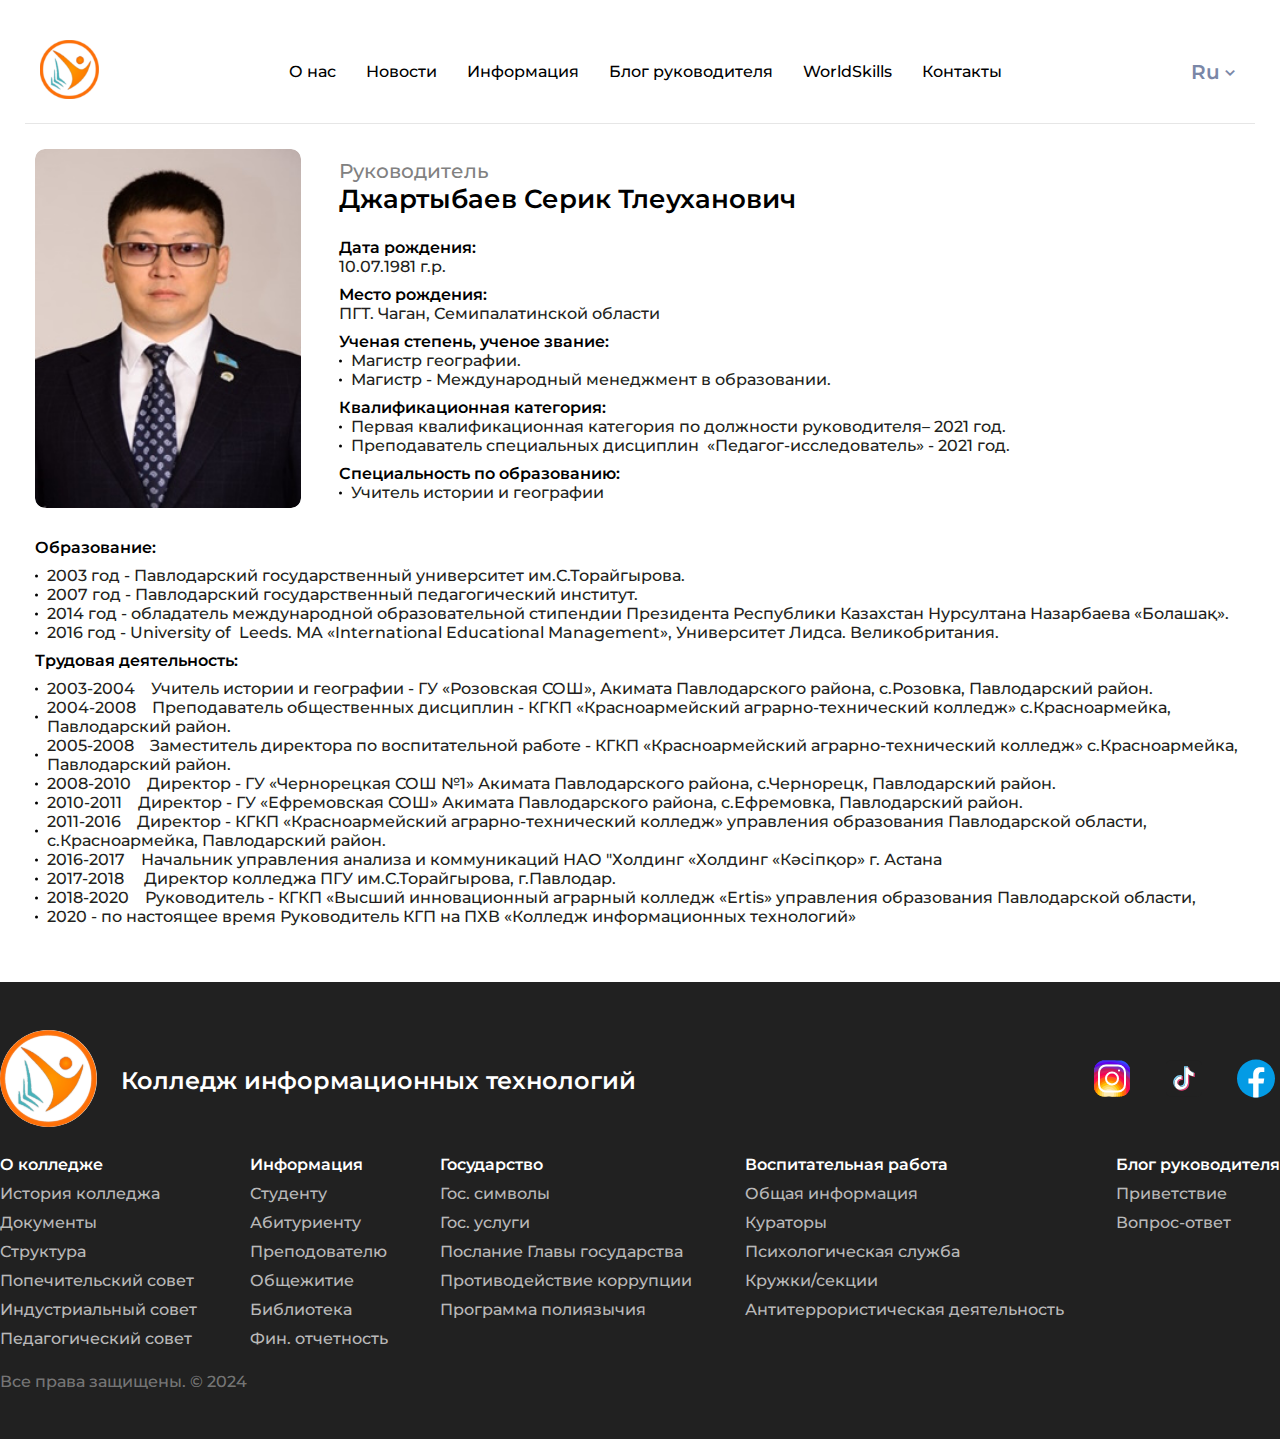
<file: College-Website-Next-detailed-information-supervisor/index.html>
<!DOCTYPE html>
<html lang="en">
<head>
    <meta charset="UTF-8">
    <meta name="viewport" content="width=device-width, initial-scale=1.0">

    <link rel="stylesheet" href="css/style.css">

    <link href='https://unpkg.com/boxicons@2.1.4/css/boxicons.min.css' rel='stylesheet'>

    <title>Document</title>
</head>
<body>
    <div class="wrapper">
        <main class="main">
            <section class="future__section">
                <header class="header">
                    <div class="header__container _container">
                        <div class="header__logo">
                            <img src="assets/future__section/icons/college-icon.svg" alt="" class="header__logo__img">
                        </div>
                        <nav class="header__nav">
                            <ul class="header__list list">
                                <li class="list__item">О нас</li>
                                <li class="list__item">Новости</li>
                                <li class="list__item">Информация</li>
                                <li class="list__item">Блог руководителя</li>
                                <li class="list__item">WorldSkills</li>
                                <li class="list__item">Контакты</li>
                            </ul>
                        </nav>
                        <div class="header__select-menu">
                            <div class="header__select-btn">
                                <span class="header__sBtn-text">Ru</span>
                                <i class="bx bx-chevron-down"></i>
                            </div>

                            <ul class="header__options">
                                <li class="header__option">
                                    <img src="assets/future__section/icons/rus.svg" alt="">
                                    <span class="header__option-text">Русский</span>
                                    <span class="header__option-hidden">Ru</span>
                                </li>
                                <li class="header__option">
                                    <img  src="assets/future__section/icons/kz.svg" alt="">
                                    <span class="header__option-text">Қазақ</span>
                                    <span class="header__option-hidden">Kz</span>
                                </li>
                                <li class="header__option">
                                    <img src="assets/future__section/icons/bt.svg" alt="">
                                    <span class="header__option-text">English</span>
                                    <span class="header__option-hidden">En</span>
                                </li>
                            </ul>
                        </div>
                    </div>
                </header>
            </section>

            <section class="information">
                <div class="information__container _container">
                    <div class="information__image__block">
                        <img src="assets/information__section/supervisor.png" alt="" class="information__img">
                    </div>
                    <div class="information__text">
                        <div class="information__title__block">
                            <div class="information__suptitle">Руководитель</div>
                            <h4 class="information__title">Джартыбаев Серик Тлеуханович</h4>
                        </div>
                        <div class="information__detailed detailed">
                            <div class="detailed__birthdate birthdate">
                                <h6 class="birthdate__title">Дата рождения:</h6>
                                <div class="birthdate__year">10.07.1981 г.р.</div>
                            </div>
                            <div class="detailed__birthplace birthplace">
                                <h6 class="birthplace__title">Место рождения:</h6>
                                <div class="birthplace__region">ПГТ. Чаган, Семипалатинской области</div>
                            </div>
                            <div class="detailed__academic__degree degree">
                                <h6 class="degree__title">Ученая степень, ученое звание:</h6>
                                <ul class="degree__list">
                                    <li class="degree__list__item">Магистр географии.</li>
                                    <li class="degree__list__item">Магистр - Международный менеджмент в образовании.</li>
                                </ul>
                            </div>
                            <div class="detailed__qualification qualification">
                                <h6 class="qualification__title">Квалификационная категория:</h6>
                                <ul class="qualification__list">
                                    <li class="qualification__list__item"> Первая квалификационная категория по должности руководителя– 2021 год.</li>
                                    <li class="qualification__list__item"> Преподаватель специальных дисциплин  «Педагог-исследователь» - 2021 год.</li>
                                </ul>
                            </div>
                            <div class="detailed__major major">
                                <h6 class="major__title">Специальность по образованию:</h6>
                                <ul class="major__list">
                                    <li class="major__list__item">Учитель истории и географии</li>
                                </ul>
                            </div>
                        </div>  
                    </div>
                </div>
            </section>

            <section class="huge__text">
                <div class="huge__text__container _container">
                    <div class="huge__text__education__block education">
                        <h5 class="education__title">Образование:</h5>
                        <ul class="education__list">
                            <li class="education__lsit__item">2003 год - Павлодарский государственный университет им.С.Торайгырова.</li>
                            <li class="education__lsit__item">2007 год - Павлодарский государственный педагогический институт.</li>
                            <li class="education__lsit__item">2014 год - обладатель международной образовательной стипендии Президента Республики Казахстан Нурсултана Назарбаева «Болашақ».</li>
                            <li class="education__lsit__item">2016 год - University of  Leeds. MA «International Educational Management», Университет Лидса. Великобритания.</li>
                        </ul>
                    </div>
                    <div class="huge__text__labor__activity__block activity">
                        <h5 class="activity__title">Трудовая деятельность:</h5>
                        <ul class="activity__list">
                            <li class="activity__list__item">2003-2004    Учитель истории и географии - ГУ «Розовская СОШ», Акимата Павлодарского района, с.Розовка, Павлодарский район.</li>
                            <li class="activity__list__item">2004-2008    Преподаватель общественных дисциплин - КГКП «Красноармейский аграрно-технический колледж» с.Красноармейка, Павлодарский район.</li>
                            <li class="activity__list__item">2005-2008    Заместитель директора по воспитательной работе - КГКП «Красноармейский аграрно-технический колледж» с.Красноармейка, Павлодарский район.</li>
                            <li class="activity__list__item">2008-2010    Директор - ГУ «Чернорецкая СОШ №1» Акимата Павлодарского района, с.Чернорецк, Павлодарский район.</li>
                            <li class="activity__list__item">2010-2011    Директор - ГУ «Ефремовская СОШ» Акимата Павлодарского района, с.Ефремовка, Павлодарский район.</li>
                            <li class="activity__list__item">2011-2016    Директор - КГКП «Красноармейский аграрно-технический колледж» управления образования Павлодарской области, с.Красноармейка, Павлодарский район.</li>
                            <li class="activity__list__item">2016-2017    Начальник управления анализа и коммуникаций НАО "Холдинг «Холдинг «Кәсіпқор» г. Астана</li>
                            <li class="activity__list__item">2017-2018     Директор колледжа ПГУ им.С.Торайгырова, г.Павлодар.</li>
                            <li class="activity__list__item">2018-2020    Руководитель - КГКП «Высший инновационный аграрный колледж «Ertis» управления образования Павлодарской области,</li>
                            <li class="activity__list__item">2020 - по настоящее время Руководитель КГП на ПХВ «Колледж информационных технологий»</li>
                        </ul>
                    </div>
                </div>
            </section>
        </main>

        <footer class="footer">
            <div class="footer__container _container">
                <div class="footer__social__networks__block social__networks">
                    <div class="social__networks__title__block title__block">
                        <div class="title__block__image">
                            <img src="assets/footer__section/icons/college_icon.svg" alt="" class="title__block__img">
                        </div>
                        <div class="title__block__header">Колледж информационных технологий</div>
                    </div>
                    <div class="social__networks__icons__block icons__block">
                        <div class="icons__block__insta__image">
                            <img src="assets/footer__section/icons/insta.svg" alt="" class="icons__block__insta__img">
                        </div>
                        <div class="icons__block__tiktok__image">
                            <img src="assets/footer__section/icons/tiktok.svg" alt="" class="icons__block__tiktok__img">
                        </div>
                        <div class="icons__block__facebook__image">
                            <img src="assets/footer__section/icons/facebook.svg" alt="" class="icons__block__facebook__img">
                        </div>
                    </div>
                </div>
                <div class="footer__overview__block overview">
                    <div class="overview__lists__block lists">
                        <div class="about__college">
                            <h6 class="about__college__title">О колледже</h6>
                            <ul class="lists__about__college">
                                <li class="lists__about__college__item">История колледжа</li>
                                <li class="lists__about__college__item">Документы</li>
                                <li class="lists__about__college__item">Структура</li>
                                <li class="lists__about__college__item">Попечительский совет</li>
                                <li class="lists__about__college__item">Индустриальный совет</li>
                                <li class="lists__about__college__item">Педагогический совет</li>
                            </ul>
                        </div>
                        <div class="about__college">
                            <h6 class="about__college__title">Информация</h6>
                            <ul class="lists__about__college">
                                <li class="lists__about__college__item">Студенту</li>
                                <li class="lists__about__college__item">Абитуриенту</li>
                                <li class="lists__about__college__item">Преподователю</li>
                                <li class="lists__about__college__item">Общежитие</li>
                                <li class="lists__about__college__item">Библиотека</li>
                                <li class="lists__about__college__item">Фин. отчетность</li>
                            </ul>
                        </div>
                        <div class="about__college">
                            <h6 class="about__college__title">Государство</h6>
                            <ul class="lists__about__college">
                                <li class="lists__about__college__item">Гос. символы</li>
                                <li class="lists__about__college__item">Гос. услуги</li>
                                <li class="lists__about__college__item">Послание Главы государства</li>
                                <li class="lists__about__college__item">Противодействие коррупции</li>
                                <li class="lists__about__college__item">Программа полиязычия</li>
                            </ul>
                        </div>
                        <div class="about__college">
                            <h6 class="about__college__title">Воспитательная работа</h6>
                            <ul class="lists__about__college">
                                <li class="lists__about__college__item">Общая информация</li>
                                <li class="lists__about__college__item">Кураторы</li>
                                <li class="lists__about__college__item">Психологическая служба</li>
                                <li class="lists__about__college__item">Кружки/секции</li>
                                <li class="lists__about__college__item">Антитеррористическая деятельность</li>
                            </ul>
                        </div>
                        <div class="about__college">
                            <h6 class="about__college__title">Блог руководителя</h6>
                            <ul class="lists__about__college">
                                <li class="lists__about__college__item">Приветствие</li>
                                <li class="lists__about__college__item">Вопрос-ответ</li>
                            </ul>
                        </div>
                    </div>

                    <div class="overview__rights__reserved__block reserved">
                        <p class="reserved__text">Все права защищены. © 2024</p>
                    </div>
                </div>
            </div>
        </footer>
    </div>

    <script src="js/script.js"></script>
</body>
</html>
</file>
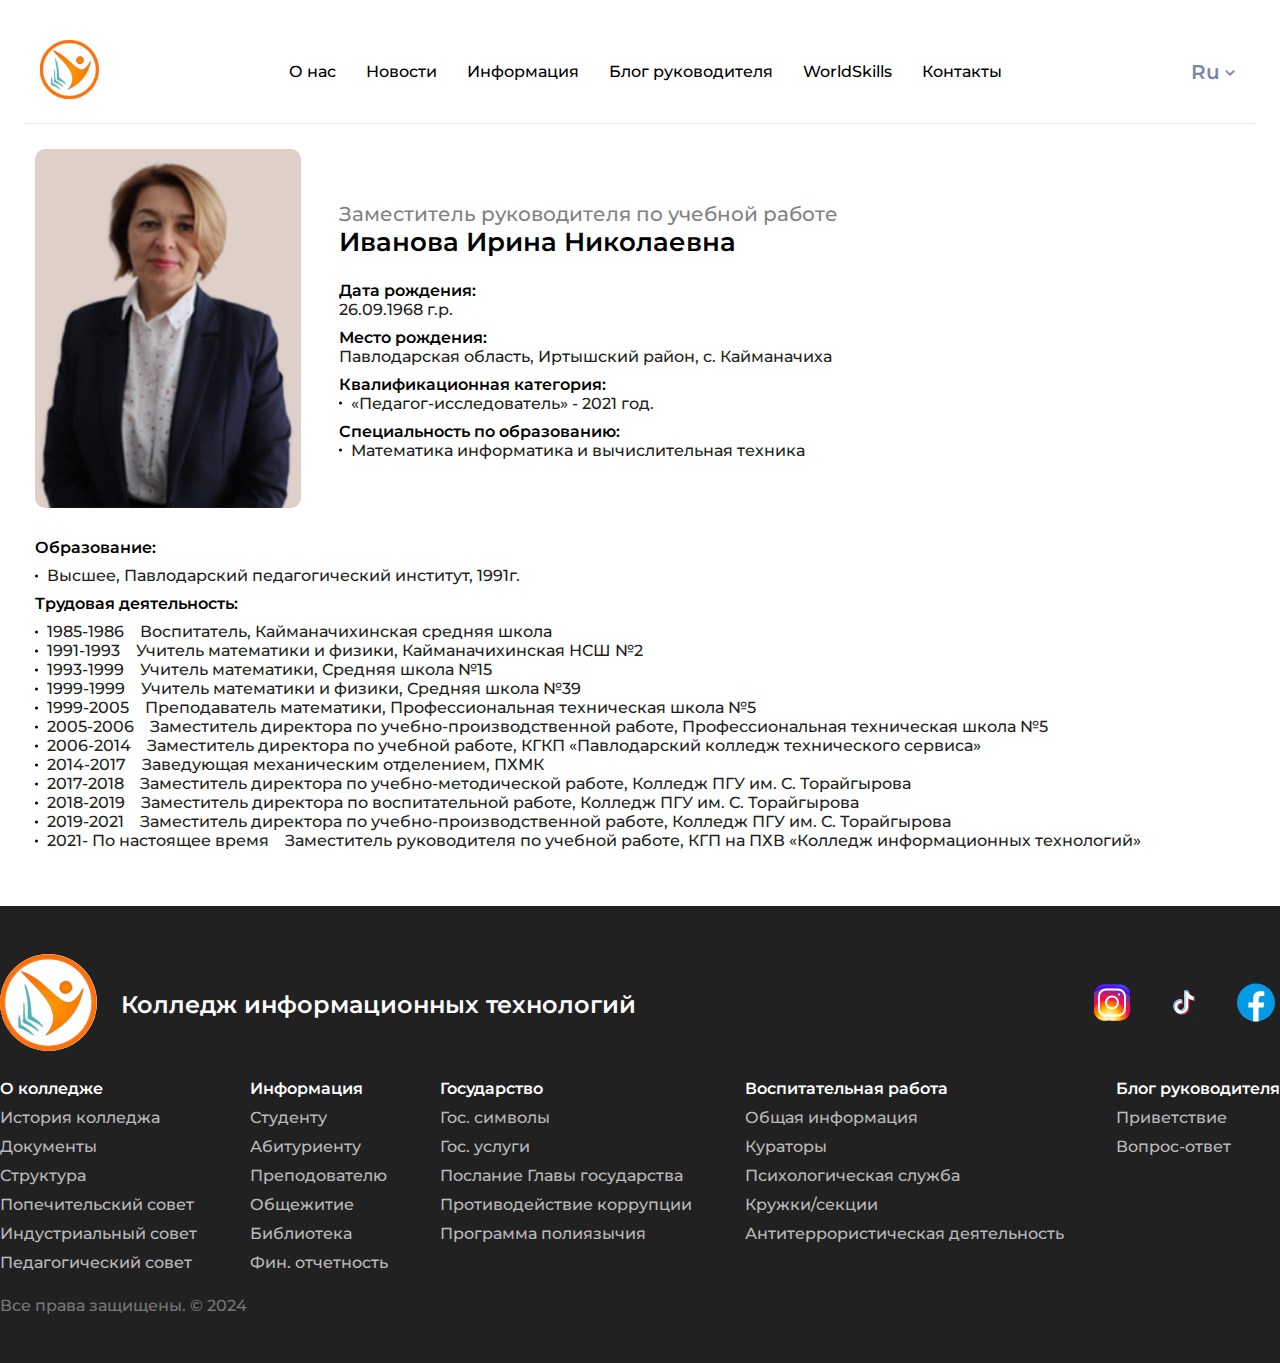
<file: deputy-head-for-academic-affairs/index.html>
<!DOCTYPE html>
<html lang="en">
<head>
    <meta charset="UTF-8">
    <meta name="viewport" content="width=device-width, initial-scale=1.0">

    <link rel="stylesheet" href="css/style.css">

    <link href='https://unpkg.com/boxicons@2.1.4/css/boxicons.min.css' rel='stylesheet'>

    <title>Иванова Ирина Николаевна</title>
</head>
<body>
    <div class="wrapper">
        <main class="main">
            <section class="future__section">
                <header class="header">
                    <div class="header__container _container">
                        <div class="header__logo">
                            <img src="assets/future__section/icons/college-icon.svg" alt="" class="header__logo__img">
                        </div>
                        <nav class="header__nav">
                            <ul class="header__list list">
                                <li class="list__item">О нас</li>
                                <li class="list__item">Новости</li>
                                <li class="list__item">Информация</li>
                                <li class="list__item">Блог руководителя</li>
                                <li class="list__item">WorldSkills</li>
                                <li class="list__item">Контакты</li>
                            </ul>
                        </nav>
                        <div class="header__select-menu">
                            <div class="header__select-btn">
                                <span class="header__sBtn-text">Ru</span>
                                <i class="bx bx-chevron-down"></i>
                            </div>

                            <ul class="header__options">
                                <li class="header__option">
                                    <img src="assets/future__section/icons/rus.svg" alt="">
                                    <span class="header__option-text">Русский</span>
                                    <span class="header__option-hidden">Ru</span>
                                </li>
                                <li class="header__option">
                                    <img  src="assets/future__section/icons/kz.svg" alt="">
                                    <span class="header__option-text">Қазақ</span>
                                    <span class="header__option-hidden">Kz</span>
                                </li>
                                <li class="header__option">
                                    <img src="assets/future__section/icons/bt.svg" alt="">
                                    <span class="header__option-text">English</span>
                                    <span class="header__option-hidden">En</span>
                                </li>
                            </ul>
                        </div>
                    </div>
                </header>
            </section>

            <section class="information">
                <div class="information__container _container">
                    <div class="information__image__block">
                        <img src="assets/information__section/deputy_head_for_academic_affairs.png" alt="" class="information__img">
                    </div>
                    <div class="information__text">
                        <div class="information__title__block">
                            <div class="information__suptitle">Заместитель руководителя по учебной работе</div>
                            <h4 class="information__title">Иванова Ирина Николаевна</h4>
                        </div>
                        <div class="information__detailed detailed">
                            <div class="detailed__birthdate birthdate">
                                <h6 class="birthdate__title">Дата рождения:</h6>
                                <div class="birthdate__year">26.09.1968 г.р.</div>
                            </div>
                            <div class="detailed__birthplace birthplace">
                                <h6 class="birthplace__title">Место рождения:</h6>
                                <div class="birthplace__region">Павлодарская область, Иртышский район, с. Кайманачиха</div>
                            </div>
                            <div class="detailed__qualification qualification">
                                <h6 class="qualification__title">Квалификационная категория:</h6>
                                <ul class="qualification__list">
                                    <li class="qualification__list__item">«Педагог-исследователь» - 2021 год.</li>
                                </ul>
                            </div>
                            <div class="detailed__major major">
                                <h6 class="major__title">Специальность по образованию:</h6>
                                <ul class="major__list">
                                    <li class="major__list__item">Математика информатика и вычислительная техника</li>
                                </ul>
                            </div>
                        </div>  
                    </div>
                </div>
            </section>

            <section class="huge__text">
                <div class="huge__text__container _container">
                    <div class="huge__text__education__block education">
                        <h5 class="education__title">Образование:</h5>
                        <ul class="education__list">
                            <li class="education__lsit__item">Высшее, Павлодарский педагогический институт, 1991г.</li>
                        </ul>
                    </div>
                    <div class="huge__text__labor__activity__block activity">
                        <h5 class="activity__title">Трудовая деятельность:</h5>
                        <ul class="activity__list">
                            <li class="activity__list__item">1985-1986    Воспитатель, Кайманачихинская средняя школа</li>
                            <li class="activity__list__item">1991-1993    Учитель математики и физики, Кайманачихинская НСШ №2</li>
                            <li class="activity__list__item">1993-1999    Учитель математики, Средняя школа №15</li>
                            <li class="activity__list__item">1999-1999    Учитель математики и физики, Средняя школа №39</li>
                            <li class="activity__list__item">1999-2005    Преподаватель математики, Профессиональная техническая школа №5</li>
                            <li class="activity__list__item">2005-2006    Заместитель директора по учебно-производственной работе, Профессиональная техническая школа №5</li>
                            <li class="activity__list__item">2006-2014    Заместитель директора по учебной работе, КГКП «Павлодарский колледж технического сервиса»</li>
                            <li class="activity__list__item">2014-2017    Заведующая механическим отделением, ПХМК</li>
                            <li class="activity__list__item">2017-2018    Заместитель директора по учебно-методической работе, Колледж ПГУ им. С. Торайгырова</li>
                            <li class="activity__list__item">2018-2019    Заместитель директора по воспитательной работе, Колледж ПГУ им. С. Торайгырова</li>
                            <li class="activity__list__item">2019-2021    Заместитель директора по учебно-производственной работе, Колледж ПГУ им. С. Торайгырова</li>
                            <li class="activity__list__item">2021- По настоящее время    Заместитель руководителя по учебной работе, КГП на ПХВ «Колледж информационных технологий»</li>
                        </ul>
                    </div>
                </div>
            </section>
        </main>

        <footer class="footer">
            <div class="footer__container _container">
                <div class="footer__social__networks__block social__networks">
                    <div class="social__networks__title__block title__block">
                        <div class="title__block__image">
                            <img src="assets/footer__section/icons/college_icon.svg" alt="" class="title__block__img">
                        </div>
                        <div class="title__block__header">Колледж информационных технологий</div>
                    </div>
                    <div class="social__networks__icons__block icons__block">
                        <div class="icons__block__insta__image">
                            <img src="assets/footer__section/icons/insta.svg" alt="" class="icons__block__insta__img">
                        </div>
                        <div class="icons__block__tiktok__image">
                            <img src="assets/footer__section/icons/tiktok.svg" alt="" class="icons__block__tiktok__img">
                        </div>
                        <div class="icons__block__facebook__image">
                            <img src="assets/footer__section/icons/facebook.svg" alt="" class="icons__block__facebook__img">
                        </div>
                    </div>
                </div>
                <div class="footer__overview__block overview">
                    <div class="overview__lists__block lists">
                        <div class="about__college">
                            <h6 class="about__college__title">О колледже</h6>
                            <ul class="lists__about__college">
                                <li class="lists__about__college__item">История колледжа</li>
                                <li class="lists__about__college__item">Документы</li>
                                <li class="lists__about__college__item">Структура</li>
                                <li class="lists__about__college__item">Попечительский совет</li>
                                <li class="lists__about__college__item">Индустриальный совет</li>
                                <li class="lists__about__college__item">Педагогический совет</li>
                            </ul>
                        </div>
                        <div class="about__college">
                            <h6 class="about__college__title">Информация</h6>
                            <ul class="lists__about__college">
                                <li class="lists__about__college__item">Студенту</li>
                                <li class="lists__about__college__item">Абитуриенту</li>
                                <li class="lists__about__college__item">Преподователю</li>
                                <li class="lists__about__college__item">Общежитие</li>
                                <li class="lists__about__college__item">Библиотека</li>
                                <li class="lists__about__college__item">Фин. отчетность</li>
                            </ul>
                        </div>
                        <div class="about__college">
                            <h6 class="about__college__title">Государство</h6>
                            <ul class="lists__about__college">
                                <li class="lists__about__college__item">Гос. символы</li>
                                <li class="lists__about__college__item">Гос. услуги</li>
                                <li class="lists__about__college__item">Послание Главы государства</li>
                                <li class="lists__about__college__item">Противодействие коррупции</li>
                                <li class="lists__about__college__item">Программа полиязычия</li>
                            </ul>
                        </div>
                        <div class="about__college">
                            <h6 class="about__college__title">Воспитательная работа</h6>
                            <ul class="lists__about__college">
                                <li class="lists__about__college__item">Общая информация</li>
                                <li class="lists__about__college__item">Кураторы</li>
                                <li class="lists__about__college__item">Психологическая служба</li>
                                <li class="lists__about__college__item">Кружки/секции</li>
                                <li class="lists__about__college__item">Антитеррористическая деятельность</li>
                            </ul>
                        </div>
                        <div class="about__college">
                            <h6 class="about__college__title">Блог руководителя</h6>
                            <ul class="lists__about__college">
                                <li class="lists__about__college__item">Приветствие</li>
                                <li class="lists__about__college__item">Вопрос-ответ</li>
                            </ul>
                        </div>
                    </div>

                    <div class="overview__rights__reserved__block reserved">
                        <p class="reserved__text">Все права защищены. © 2024</p>
                    </div>
                </div>
            </div>
        </footer>
    </div>

    <script src="js/script.js"></script>
</body>
</html>
</file>
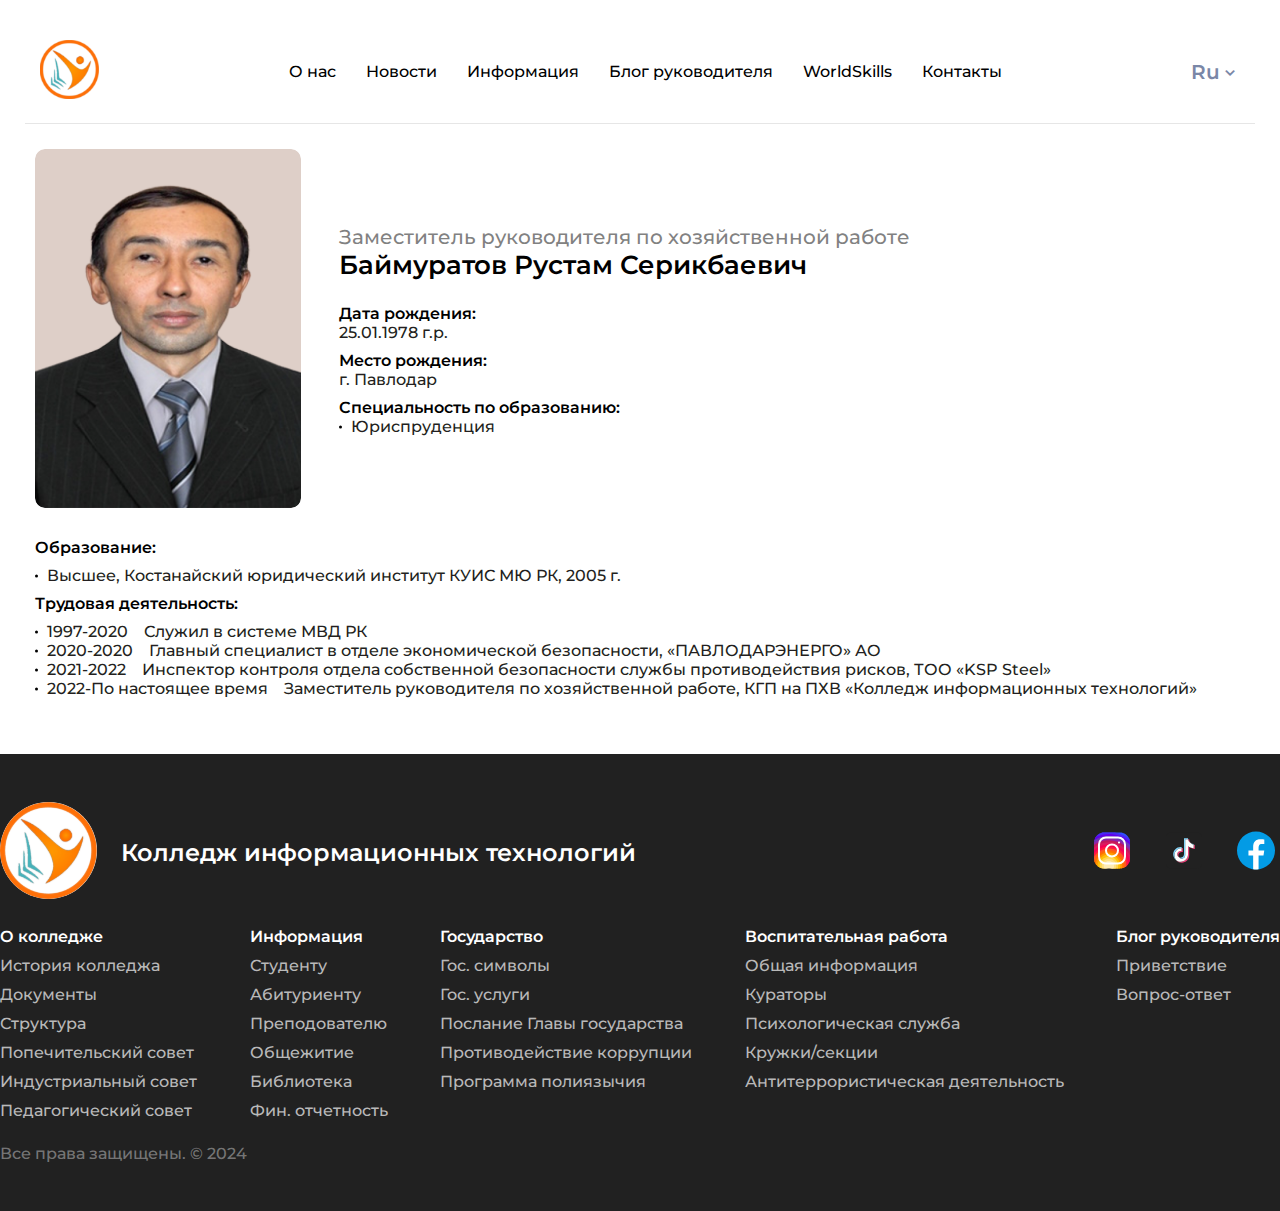
<file: deputy-head-for-household-affairs/index.html>
<!DOCTYPE html>
<html lang="en">
<head>
    <meta charset="UTF-8">
    <meta name="viewport" content="width=device-width, initial-scale=1.0">

    <link rel="stylesheet" href="css/style.css">

    <link href='https://unpkg.com/boxicons@2.1.4/css/boxicons.min.css' rel='stylesheet'>

    <title>Баймуратов Рустам Серикбаевич</title>
</head>
<body>
    <div class="wrapper">
        <main class="main">
            <section class="future__section">
                <header class="header">
                    <div class="header__container _container">
                        <div class="header__logo">
                            <img src="assets/future__section/icons/college-icon.svg" alt="" class="header__logo__img">
                        </div>
                        <nav class="header__nav">
                            <ul class="header__list list">
                                <li class="list__item">О нас</li>
                                <li class="list__item">Новости</li>
                                <li class="list__item">Информация</li>
                                <li class="list__item">Блог руководителя</li>
                                <li class="list__item">WorldSkills</li>
                                <li class="list__item">Контакты</li>
                            </ul>
                        </nav>
                        <div class="header__select-menu">
                            <div class="header__select-btn">
                                <span class="header__sBtn-text">Ru</span>
                                <i class="bx bx-chevron-down"></i>
                            </div>

                            <ul class="header__options">
                                <li class="header__option">
                                    <img src="assets/future__section/icons/rus.svg" alt="">
                                    <span class="header__option-text">Русский</span>
                                    <span class="header__option-hidden">Ru</span>
                                </li>
                                <li class="header__option">
                                    <img  src="assets/future__section/icons/kz.svg" alt="">
                                    <span class="header__option-text">Қазақ</span>
                                    <span class="header__option-hidden">Kz</span>
                                </li>
                                <li class="header__option">
                                    <img src="assets/future__section/icons/bt.svg" alt="">
                                    <span class="header__option-text">English</span>
                                    <span class="header__option-hidden">En</span>
                                </li>
                            </ul>
                        </div>
                    </div>
                </header>
            </section>

            <section class="information">
                <div class="information__container _container">
                    <div class="information__image__block">
                        <img src="assets/information__section/deputy_head_for_household_affairs.png" alt="" class="information__img">
                    </div>
                    <div class="information__text">
                        <div class="information__title__block">
                            <div class="information__suptitle">Заместитель руководителя по хозяйственной работе</div>
                            <h4 class="information__title">Баймуратов Рустам Серикбаевич</h4>
                        </div>
                        <div class="information__detailed detailed">
                            <div class="detailed__birthdate birthdate">
                                <h6 class="birthdate__title">Дата рождения:</h6>
                                <div class="birthdate__year">25.01.1978 г.р.</div>
                            </div>
                            <div class="detailed__birthplace birthplace">
                                <h6 class="birthplace__title">Место рождения:</h6>
                                <div class="birthplace__region">г. Павлодар</div>
                            </div>
                            <div class="detailed__major major">
                                <h6 class="major__title">Специальность по образованию:</h6>
                                <ul class="major__list">
                                    <li class="major__list__item">Юриспруденция</li>
                                </ul>
                            </div>
                        </div>  
                    </div>
                </div>
            </section>

            <section class="huge__text">
                <div class="huge__text__container _container">
                    <div class="huge__text__education__block education">
                        <h5 class="education__title">Образование:</h5>
                        <ul class="education__list">
                            <li class="education__lsit__item">Высшее, Костанайский юридический институт КУИС МЮ РК, 2005 г.</li>
                        </ul>
                    </div>
                    <div class="huge__text__labor__activity__block activity">
                        <h5 class="activity__title">Трудовая деятельность:</h5>
                        <ul class="activity__list">
                            <li class="activity__list__item">1997-2020    Служил в системе МВД РК</li>
                            <li class="activity__list__item">2020-2020    Главный специалист в отделе экономической безопасности, «ПАВЛОДАРЭНЕРГО» АО</li>
                            <li class="activity__list__item">2021-2022    Инспектор контроля отдела собственной безопасности службы противодействия рисков, ТОО «KSP Steel»</li>
                            <li class="activity__list__item">2022-По настоящее время    Заместитель руководителя по хозяйственной работе, КГП на ПХВ «Колледж информационных технологий»</li>
                        </ul>
                    </div>
                </div>
            </section>
        </main>

        <footer class="footer">
            <div class="footer__container _container">
                <div class="footer__social__networks__block social__networks">
                    <div class="social__networks__title__block title__block">
                        <div class="title__block__image">
                            <img src="assets/footer__section/icons/college_icon.svg" alt="" class="title__block__img">
                        </div>
                        <div class="title__block__header">Колледж информационных технологий</div>
                    </div>
                    <div class="social__networks__icons__block icons__block">
                        <div class="icons__block__insta__image">
                            <img src="assets/footer__section/icons/insta.svg" alt="" class="icons__block__insta__img">
                        </div>
                        <div class="icons__block__tiktok__image">
                            <img src="assets/footer__section/icons/tiktok.svg" alt="" class="icons__block__tiktok__img">
                        </div>
                        <div class="icons__block__facebook__image">
                            <img src="assets/footer__section/icons/facebook.svg" alt="" class="icons__block__facebook__img">
                        </div>
                    </div>
                </div>
                <div class="footer__overview__block overview">
                    <div class="overview__lists__block lists">
                        <div class="about__college">
                            <h6 class="about__college__title">О колледже</h6>
                            <ul class="lists__about__college">
                                <li class="lists__about__college__item">История колледжа</li>
                                <li class="lists__about__college__item">Документы</li>
                                <li class="lists__about__college__item">Структура</li>
                                <li class="lists__about__college__item">Попечительский совет</li>
                                <li class="lists__about__college__item">Индустриальный совет</li>
                                <li class="lists__about__college__item">Педагогический совет</li>
                            </ul>
                        </div>
                        <div class="about__college">
                            <h6 class="about__college__title">Информация</h6>
                            <ul class="lists__about__college">
                                <li class="lists__about__college__item">Студенту</li>
                                <li class="lists__about__college__item">Абитуриенту</li>
                                <li class="lists__about__college__item">Преподователю</li>
                                <li class="lists__about__college__item">Общежитие</li>
                                <li class="lists__about__college__item">Библиотека</li>
                                <li class="lists__about__college__item">Фин. отчетность</li>
                            </ul>
                        </div>
                        <div class="about__college">
                            <h6 class="about__college__title">Государство</h6>
                            <ul class="lists__about__college">
                                <li class="lists__about__college__item">Гос. символы</li>
                                <li class="lists__about__college__item">Гос. услуги</li>
                                <li class="lists__about__college__item">Послание Главы государства</li>
                                <li class="lists__about__college__item">Противодействие коррупции</li>
                                <li class="lists__about__college__item">Программа полиязычия</li>
                            </ul>
                        </div>
                        <div class="about__college">
                            <h6 class="about__college__title">Воспитательная работа</h6>
                            <ul class="lists__about__college">
                                <li class="lists__about__college__item">Общая информация</li>
                                <li class="lists__about__college__item">Кураторы</li>
                                <li class="lists__about__college__item">Психологическая служба</li>
                                <li class="lists__about__college__item">Кружки/секции</li>
                                <li class="lists__about__college__item">Антитеррористическая деятельность</li>
                            </ul>
                        </div>
                        <div class="about__college">
                            <h6 class="about__college__title">Блог руководителя</h6>
                            <ul class="lists__about__college">
                                <li class="lists__about__college__item">Приветствие</li>
                                <li class="lists__about__college__item">Вопрос-ответ</li>
                            </ul>
                        </div>
                    </div>

                    <div class="overview__rights__reserved__block reserved">
                        <p class="reserved__text">Все права защищены. © 2024</p>
                    </div>
                </div>
            </div>
        </footer>
    </div>

    <script src="js/script.js"></script>
</body>
</html>
</file>
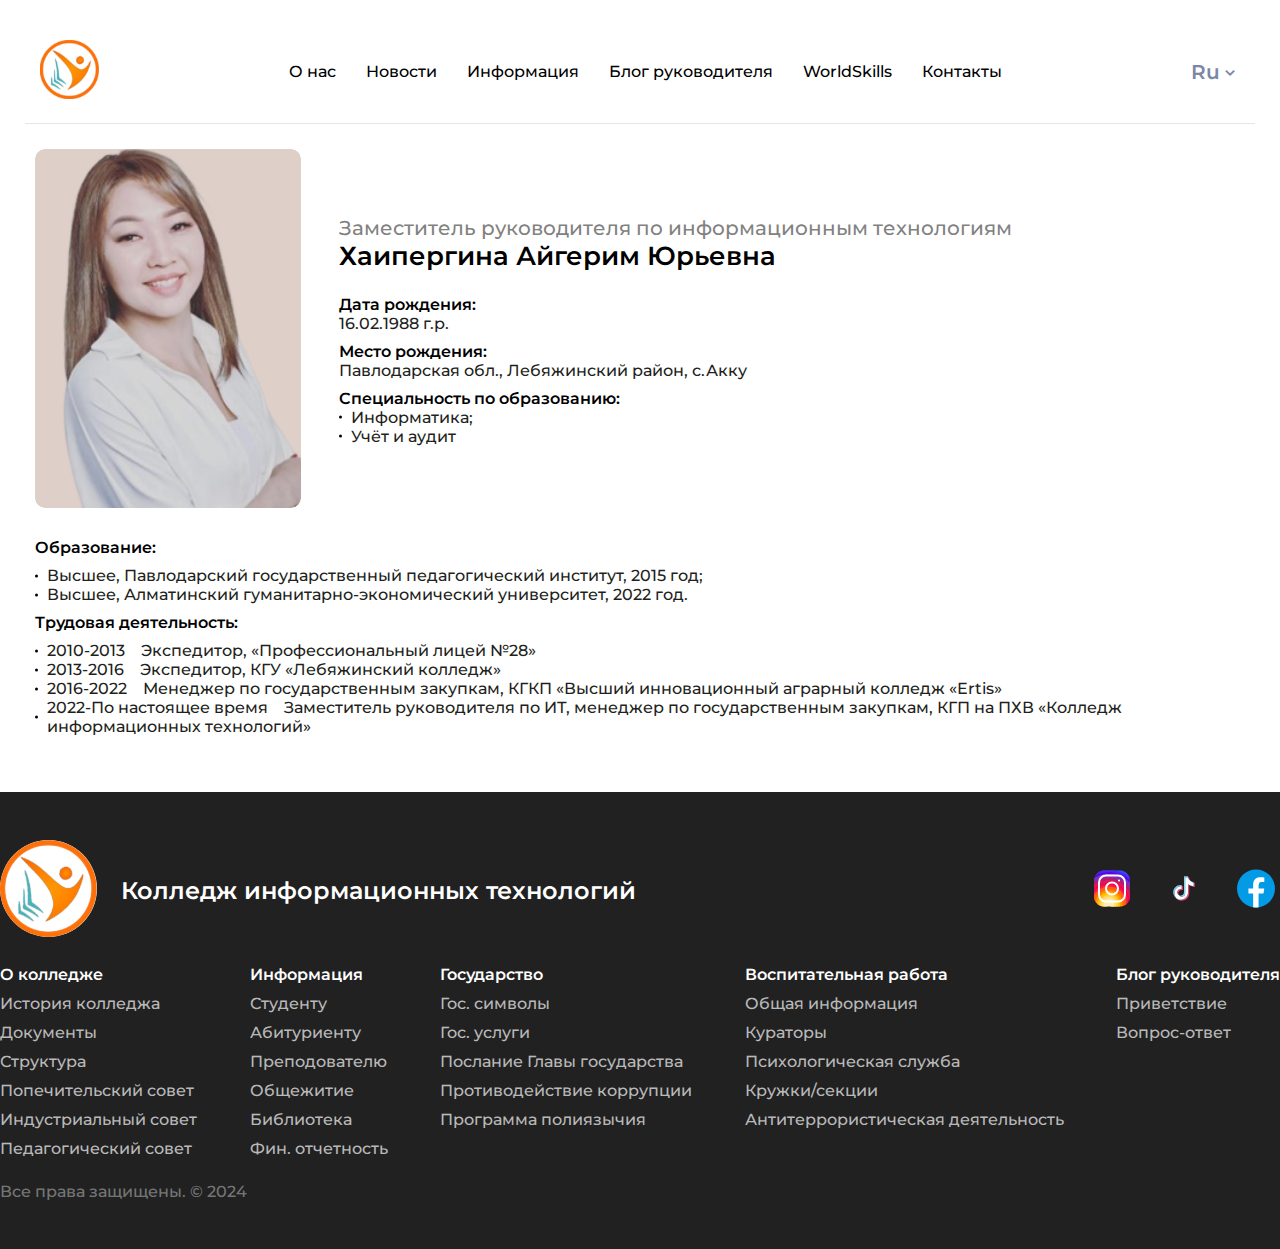
<file: deputy-head-for-information-technology/index.html>
<!DOCTYPE html>
<html lang="en">
<head>
    <meta charset="UTF-8">
    <meta name="viewport" content="width=device-width, initial-scale=1.0">

    <link rel="stylesheet" href="css/style.css">

    <link href='https://unpkg.com/boxicons@2.1.4/css/boxicons.min.css' rel='stylesheet'>

    <title>Хаипергина Айгерим Юрьевна</title>
</head>
<body>
    <div class="wrapper">
        <main class="main">
            <section class="future__section">
                <header class="header">
                    <div class="header__container _container">
                        <div class="header__logo">
                            <img src="assets/future__section/icons/college-icon.svg" alt="" class="header__logo__img">
                        </div>
                        <nav class="header__nav">
                            <ul class="header__list list">
                                <li class="list__item">О нас</li>
                                <li class="list__item">Новости</li>
                                <li class="list__item">Информация</li>
                                <li class="list__item">Блог руководителя</li>
                                <li class="list__item">WorldSkills</li>
                                <li class="list__item">Контакты</li>
                            </ul>
                        </nav>
                        <div class="header__select-menu">
                            <div class="header__select-btn">
                                <span class="header__sBtn-text">Ru</span>
                                <i class="bx bx-chevron-down"></i>
                            </div>

                            <ul class="header__options">
                                <li class="header__option">
                                    <img src="assets/future__section/icons/rus.svg" alt="">
                                    <span class="header__option-text">Русский</span>
                                    <span class="header__option-hidden">Ru</span>
                                </li>
                                <li class="header__option">
                                    <img  src="assets/future__section/icons/kz.svg" alt="">
                                    <span class="header__option-text">Қазақ</span>
                                    <span class="header__option-hidden">Kz</span>
                                </li>
                                <li class="header__option">
                                    <img src="assets/future__section/icons/bt.svg" alt="">
                                    <span class="header__option-text">English</span>
                                    <span class="header__option-hidden">En</span>
                                </li>
                            </ul>
                        </div>
                    </div>
                </header>
            </section>

            <section class="information">
                <div class="information__container _container">
                    <div class="information__image__block">
                        <img src="assets/information__section/deputy_head_for_information_technology.png" alt="" class="information__img">
                    </div>
                    <div class="information__text">
                        <div class="information__title__block">
                            <div class="information__suptitle">Заместитель руководителя по информационным технологиям</div>
                            <h4 class="information__title">Хаипергина Айгерим Юрьевна</h4>
                        </div>
                        <div class="information__detailed detailed">
                            <div class="detailed__birthdate birthdate">
                                <h6 class="birthdate__title">Дата рождения:</h6>
                                <div class="birthdate__year">16.02.1988 г.р.</div>
                            </div>
                            <div class="detailed__birthplace birthplace">
                                <h6 class="birthplace__title">Место рождения:</h6>
                                <div class="birthplace__region">Павлодарская обл., Лебяжинский район, с.Акку</div>
                            </div>
                            <div class="detailed__major major">
                                <h6 class="major__title">Специальность по образованию:</h6>
                                <ul class="major__list">
                                    <li class="major__list__item">Информатика;</li>
                                    <li class="major__list__item">Учёт и аудит</li>
                                </ul>
                            </div>
                        </div>  
                    </div>
                </div>
            </section>

            <section class="huge__text">
                <div class="huge__text__container _container">
                    <div class="huge__text__education__block education">
                        <h5 class="education__title">Образование:</h5>
                        <ul class="education__list">
                            <li class="education__lsit__item">Высшее, Павлодарский государственный педагогический институт, 2015 год;</li>
                            <li class="education__lsit__item">Высшее, Алматинский гуманитарно-экономический университет, 2022 год.</li>
                        </ul>
                    </div>
                    <div class="huge__text__labor__activity__block activity">
                        <h5 class="activity__title">Трудовая деятельность:</h5>
                        <ul class="activity__list">
                            <li class="activity__list__item">2010-2013    Экспедитор, «Профессиональный лицей №28»</li>
                            <li class="activity__list__item">2013-2016    Экспедитор, КГУ «Лебяжинский колледж»</li>
                            <li class="activity__list__item">2016-2022    Менеджер по государственным закупкам, КГКП «Высший инновационный аграрный колледж «Ertis»</li>
                            <li class="activity__list__item">2022-По настоящее время    Заместитель руководителя по ИТ, менеджер по государственным закупкам, КГП на ПХВ «Колледж информационных технологий»</li>
                        </ul>
                    </div>
                </div>
            </section>
        </main>

        <footer class="footer">
            <div class="footer__container _container">
                <div class="footer__social__networks__block social__networks">
                    <div class="social__networks__title__block title__block">
                        <div class="title__block__image">
                            <img src="assets/footer__section/icons/college_icon.svg" alt="" class="title__block__img">
                        </div>
                        <div class="title__block__header">Колледж информационных технологий</div>
                    </div>
                    <div class="social__networks__icons__block icons__block">
                        <div class="icons__block__insta__image">
                            <img src="assets/footer__section/icons/insta.svg" alt="" class="icons__block__insta__img">
                        </div>
                        <div class="icons__block__tiktok__image">
                            <img src="assets/footer__section/icons/tiktok.svg" alt="" class="icons__block__tiktok__img">
                        </div>
                        <div class="icons__block__facebook__image">
                            <img src="assets/footer__section/icons/facebook.svg" alt="" class="icons__block__facebook__img">
                        </div>
                    </div>
                </div>
                <div class="footer__overview__block overview">
                    <div class="overview__lists__block lists">
                        <div class="about__college">
                            <h6 class="about__college__title">О колледже</h6>
                            <ul class="lists__about__college">
                                <li class="lists__about__college__item">История колледжа</li>
                                <li class="lists__about__college__item">Документы</li>
                                <li class="lists__about__college__item">Структура</li>
                                <li class="lists__about__college__item">Попечительский совет</li>
                                <li class="lists__about__college__item">Индустриальный совет</li>
                                <li class="lists__about__college__item">Педагогический совет</li>
                            </ul>
                        </div>
                        <div class="about__college">
                            <h6 class="about__college__title">Информация</h6>
                            <ul class="lists__about__college">
                                <li class="lists__about__college__item">Студенту</li>
                                <li class="lists__about__college__item">Абитуриенту</li>
                                <li class="lists__about__college__item">Преподователю</li>
                                <li class="lists__about__college__item">Общежитие</li>
                                <li class="lists__about__college__item">Библиотека</li>
                                <li class="lists__about__college__item">Фин. отчетность</li>
                            </ul>
                        </div>
                        <div class="about__college">
                            <h6 class="about__college__title">Государство</h6>
                            <ul class="lists__about__college">
                                <li class="lists__about__college__item">Гос. символы</li>
                                <li class="lists__about__college__item">Гос. услуги</li>
                                <li class="lists__about__college__item">Послание Главы государства</li>
                                <li class="lists__about__college__item">Противодействие коррупции</li>
                                <li class="lists__about__college__item">Программа полиязычия</li>
                            </ul>
                        </div>
                        <div class="about__college">
                            <h6 class="about__college__title">Воспитательная работа</h6>
                            <ul class="lists__about__college">
                                <li class="lists__about__college__item">Общая информация</li>
                                <li class="lists__about__college__item">Кураторы</li>
                                <li class="lists__about__college__item">Психологическая служба</li>
                                <li class="lists__about__college__item">Кружки/секции</li>
                                <li class="lists__about__college__item">Антитеррористическая деятельность</li>
                            </ul>
                        </div>
                        <div class="about__college">
                            <h6 class="about__college__title">Блог руководителя</h6>
                            <ul class="lists__about__college">
                                <li class="lists__about__college__item">Приветствие</li>
                                <li class="lists__about__college__item">Вопрос-ответ</li>
                            </ul>
                        </div>
                    </div>

                    <div class="overview__rights__reserved__block reserved">
                        <p class="reserved__text">Все права защищены. © 2024</p>
                    </div>
                </div>
            </div>
        </footer>
    </div>

    <script src="js/script.js"></script>
</body>
</html>
</file>
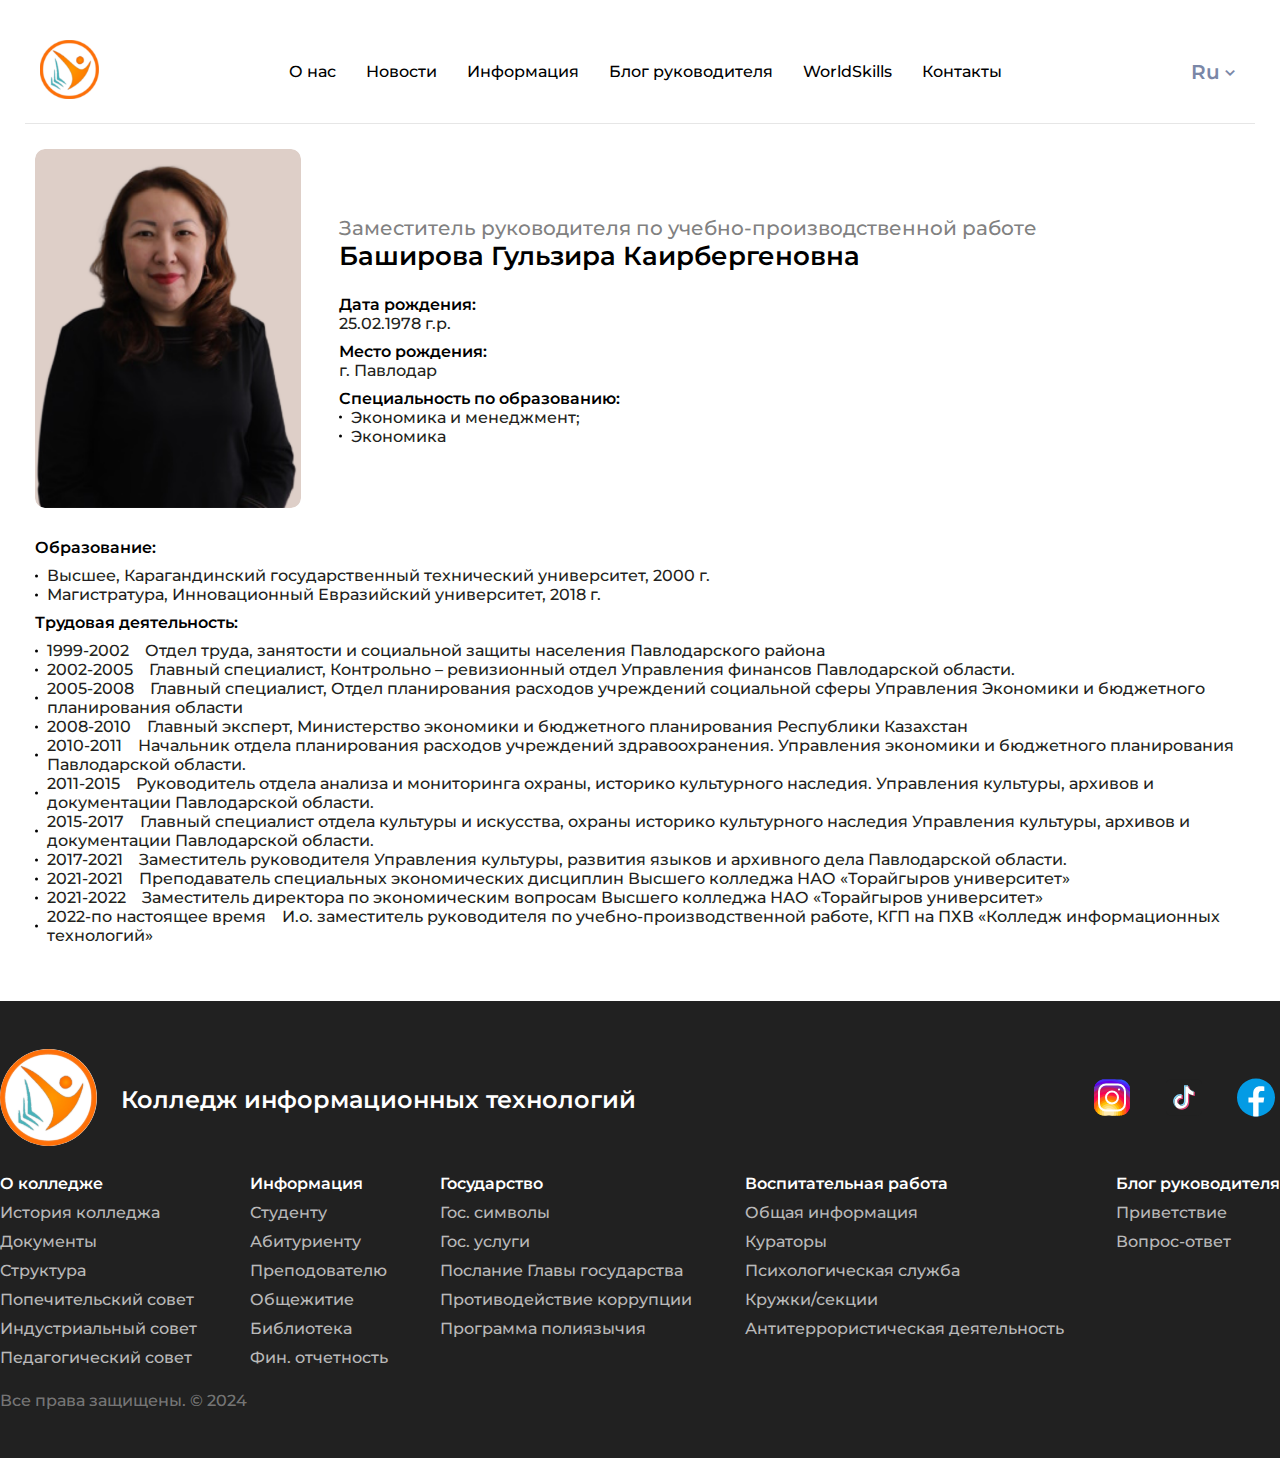
<file: deputy-head-for-training-and-production-work/index.html>
<!DOCTYPE html>
<html lang="en">
<head>
    <meta charset="UTF-8">
    <meta name="viewport" content="width=device-width, initial-scale=1.0">

    <link rel="stylesheet" href="css/style.css">

    <link href='https://unpkg.com/boxicons@2.1.4/css/boxicons.min.css' rel='stylesheet'>

    <title>Баширова Гульзира Каирбергеновна</title>
</head>
<body>
    <div class="wrapper">
        <main class="main">
            <section class="future__section">
                <header class="header">
                    <div class="header__container _container">
                        <div class="header__logo">
                            <img src="assets/future__section/icons/college-icon.svg" alt="" class="header__logo__img">
                        </div>
                        <nav class="header__nav">
                            <ul class="header__list list">
                                <li class="list__item">О нас</li>
                                <li class="list__item">Новости</li>
                                <li class="list__item">Информация</li>
                                <li class="list__item">Блог руководителя</li>
                                <li class="list__item">WorldSkills</li>
                                <li class="list__item">Контакты</li>
                            </ul>
                        </nav>
                        <div class="header__select-menu">
                            <div class="header__select-btn">
                                <span class="header__sBtn-text">Ru</span>
                                <i class="bx bx-chevron-down"></i>
                            </div>

                            <ul class="header__options">
                                <li class="header__option">
                                    <img src="assets/future__section/icons/rus.svg" alt="">
                                    <span class="header__option-text">Русский</span>
                                    <span class="header__option-hidden">Ru</span>
                                </li>
                                <li class="header__option">
                                    <img  src="assets/future__section/icons/kz.svg" alt="">
                                    <span class="header__option-text">Қазақ</span>
                                    <span class="header__option-hidden">Kz</span>
                                </li>
                                <li class="header__option">
                                    <img src="assets/future__section/icons/bt.svg" alt="">
                                    <span class="header__option-text">English</span>
                                    <span class="header__option-hidden">En</span>
                                </li>
                            </ul>
                        </div>
                    </div>
                </header>
            </section>

            <section class="information">
                <div class="information__container _container">
                    <div class="information__image__block">
                        <img src="assets/information__section/deputy_head_for_training_and_production_work.png" alt="" class="information__img">
                    </div>
                    <div class="information__text">
                        <div class="information__title__block">
                            <div class="information__suptitle">Заместитель руководителя по учебно-производственной работе</div>
                            <h4 class="information__title">Баширова Гульзира Каирбергеновна</h4>
                        </div>
                        <div class="information__detailed detailed">
                            <div class="detailed__birthdate birthdate">
                                <h6 class="birthdate__title">Дата рождения:</h6>
                                <div class="birthdate__year">25.02.1978 г.р.</div>
                            </div>
                            <div class="detailed__birthplace birthplace">
                                <h6 class="birthplace__title">Место рождения:</h6>
                                <div class="birthplace__region">г. Павлодар</div>
                            </div>
                            <div class="detailed__major major">
                                <h6 class="major__title">Специальность по образованию:</h6>
                                <ul class="major__list">
                                    <li class="major__list__item">Экономика и менеджмент;</li>
                                    <li class="major__list__item">Экономика</li>
                                </ul>
                            </div>
                        </div>  
                    </div>
                </div>
            </section>

            <section class="huge__text">
                <div class="huge__text__container _container">
                    <div class="huge__text__education__block education">
                        <h5 class="education__title">Образование:</h5>
                        <ul class="education__list">
                            <li class="education__lsit__item">Высшее, Карагандинский государственный технический университет, 2000 г.</li>
                            <li class="education__lsit__item">Магистратура, Инновационный Евразийский университет, 2018 г.</li>
                        </ul>
                    </div>
                    <div class="huge__text__labor__activity__block activity">
                        <h5 class="activity__title">Трудовая деятельность:</h5>
                        <ul class="activity__list">
                            <li class="activity__list__item">1999-2002    Отдел труда, занятости и социальной защиты населения Павлодарского района</li>
                            <li class="activity__list__item">2002-2005    Главный специалист, Контрольно – ревизионный отдел Управления финансов Павлодарской области.</li>
                            <li class="activity__list__item">2005-2008    Главный специалист, Отдел планирования расходов учреждений социальной сферы Управления Экономики и бюджетного планирования области</li>
                            <li class="activity__list__item">2008-2010    Главный эксперт, Министерство экономики и бюджетного планирования Республики Казахстан</li>
                            <li class="activity__list__item">2010-2011    Начальник отдела планирования расходов учреждений здравоохранения. Управления экономики и бюджетного планирования Павлодарской области.</li>
                            <li class="activity__list__item">2011-2015    Руководитель отдела анализа и мониторинга охраны, историко культурного наследия. Управления культуры, архивов и документации Павлодарской области.</li>
                            <li class="activity__list__item">2015-2017    Главный специалист отдела культуры и искусства, охраны историко культурного наследия Управления культуры, архивов и документации Павлодарской области.</li>
                            <li class="activity__list__item">2017-2021    Заместитель руководителя Управления культуры, развития языков и архивного дела Павлодарской области.</li>
                            <li class="activity__list__item">2021-2021    Преподаватель специальных экономических дисциплин Высшего колледжа НАО «Торайгыров университет»</li>
                            <li class="activity__list__item">2021-2022    Заместитель директора по экономическим вопросам Высшего колледжа НАО «Торайгыров университет»</li>
                            <li class="activity__list__item">2022-по настоящее время    И.о. заместитель руководителя по учебно-производственной работе, КГП на ПХВ «Колледж информационных технологий»</li>
                        </ul>
                    </div>
                </div>
            </section>
        </main>

        <footer class="footer">
            <div class="footer__container _container">
                <div class="footer__social__networks__block social__networks">
                    <div class="social__networks__title__block title__block">
                        <div class="title__block__image">
                            <img src="assets/footer__section/icons/college_icon.svg" alt="" class="title__block__img">
                        </div>
                        <div class="title__block__header">Колледж информационных технологий</div>
                    </div>
                    <div class="social__networks__icons__block icons__block">
                        <div class="icons__block__insta__image">
                            <img src="assets/footer__section/icons/insta.svg" alt="" class="icons__block__insta__img">
                        </div>
                        <div class="icons__block__tiktok__image">
                            <img src="assets/footer__section/icons/tiktok.svg" alt="" class="icons__block__tiktok__img">
                        </div>
                        <div class="icons__block__facebook__image">
                            <img src="assets/footer__section/icons/facebook.svg" alt="" class="icons__block__facebook__img">
                        </div>
                    </div>
                </div>
                <div class="footer__overview__block overview">
                    <div class="overview__lists__block lists">
                        <div class="about__college">
                            <h6 class="about__college__title">О колледже</h6>
                            <ul class="lists__about__college">
                                <li class="lists__about__college__item">История колледжа</li>
                                <li class="lists__about__college__item">Документы</li>
                                <li class="lists__about__college__item">Структура</li>
                                <li class="lists__about__college__item">Попечительский совет</li>
                                <li class="lists__about__college__item">Индустриальный совет</li>
                                <li class="lists__about__college__item">Педагогический совет</li>
                            </ul>
                        </div>
                        <div class="about__college">
                            <h6 class="about__college__title">Информация</h6>
                            <ul class="lists__about__college">
                                <li class="lists__about__college__item">Студенту</li>
                                <li class="lists__about__college__item">Абитуриенту</li>
                                <li class="lists__about__college__item">Преподователю</li>
                                <li class="lists__about__college__item">Общежитие</li>
                                <li class="lists__about__college__item">Библиотека</li>
                                <li class="lists__about__college__item">Фин. отчетность</li>
                            </ul>
                        </div>
                        <div class="about__college">
                            <h6 class="about__college__title">Государство</h6>
                            <ul class="lists__about__college">
                                <li class="lists__about__college__item">Гос. символы</li>
                                <li class="lists__about__college__item">Гос. услуги</li>
                                <li class="lists__about__college__item">Послание Главы государства</li>
                                <li class="lists__about__college__item">Противодействие коррупции</li>
                                <li class="lists__about__college__item">Программа полиязычия</li>
                            </ul>
                        </div>
                        <div class="about__college">
                            <h6 class="about__college__title">Воспитательная работа</h6>
                            <ul class="lists__about__college">
                                <li class="lists__about__college__item">Общая информация</li>
                                <li class="lists__about__college__item">Кураторы</li>
                                <li class="lists__about__college__item">Психологическая служба</li>
                                <li class="lists__about__college__item">Кружки/секции</li>
                                <li class="lists__about__college__item">Антитеррористическая деятельность</li>
                            </ul>
                        </div>
                        <div class="about__college">
                            <h6 class="about__college__title">Блог руководителя</h6>
                            <ul class="lists__about__college">
                                <li class="lists__about__college__item">Приветствие</li>
                                <li class="lists__about__college__item">Вопрос-ответ</li>
                            </ul>
                        </div>
                    </div>

                    <div class="overview__rights__reserved__block reserved">
                        <p class="reserved__text">Все права защищены. © 2024</p>
                    </div>
                </div>
            </div>
        </footer>
    </div>

    <script src="js/script.js"></script>
</body>
</html>
</file>
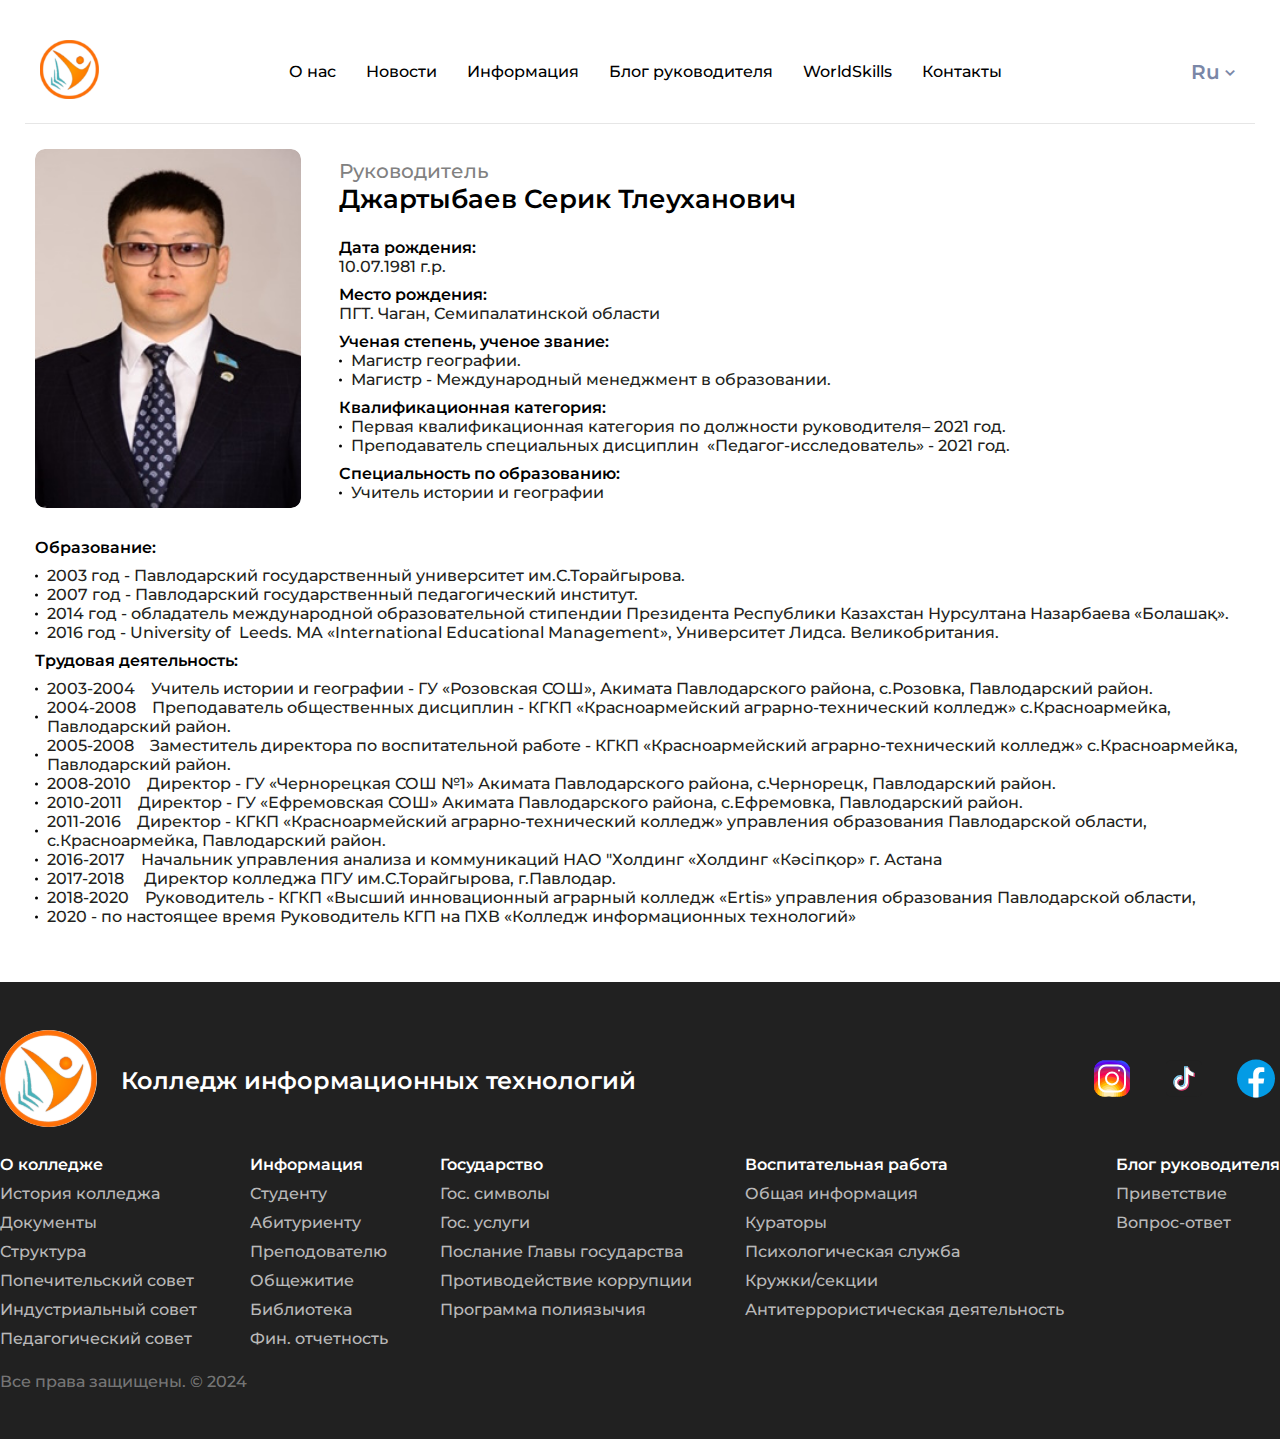
<file: supervisor/index.html>
<!DOCTYPE html>
<html lang="en">
<head>
    <meta charset="UTF-8">
    <meta name="viewport" content="width=device-width, initial-scale=1.0">

    <link rel="stylesheet" href="css/style.css">

    <link href='https://unpkg.com/boxicons@2.1.4/css/boxicons.min.css' rel='stylesheet'>

    <title>Джартыбаев Серик Тлеуханович</title>
</head>
<body>
    <div class="wrapper">
        <main class="main">
            <section class="future__section">
                <header class="header">
                    <div class="header__container _container">
                        <div class="header__logo">
                            <img src="assets/future__section/icons/college-icon.svg" alt="" class="header__logo__img">
                        </div>
                        <nav class="header__nav">
                            <ul class="header__list list">
                                <li class="list__item">О нас</li>
                                <li class="list__item">Новости</li>
                                <li class="list__item">Информация</li>
                                <li class="list__item">Блог руководителя</li>
                                <li class="list__item">WorldSkills</li>
                                <li class="list__item">Контакты</li>
                            </ul>
                        </nav>
                        <div class="header__select-menu">
                            <div class="header__select-btn">
                                <span class="header__sBtn-text">Ru</span>
                                <i class="bx bx-chevron-down"></i>
                            </div>

                            <ul class="header__options">
                                <li class="header__option">
                                    <img src="assets/future__section/icons/rus.svg" alt="">
                                    <span class="header__option-text">Русский</span>
                                    <span class="header__option-hidden">Ru</span>
                                </li>
                                <li class="header__option">
                                    <img  src="assets/future__section/icons/kz.svg" alt="">
                                    <span class="header__option-text">Қазақ</span>
                                    <span class="header__option-hidden">Kz</span>
                                </li>
                                <li class="header__option">
                                    <img src="assets/future__section/icons/bt.svg" alt="">
                                    <span class="header__option-text">English</span>
                                    <span class="header__option-hidden">En</span>
                                </li>
                            </ul>
                        </div>
                    </div>
                </header>
            </section>

            <section class="information">
                <div class="information__container _container">
                    <div class="information__image__block">
                        <img src="assets/information__section/supervisor.png" alt="" class="information__img">
                    </div>
                    <div class="information__text">
                        <div class="information__title__block">
                            <div class="information__suptitle">Руководитель</div>
                            <h4 class="information__title">Джартыбаев Серик Тлеуханович</h4>
                        </div>
                        <div class="information__detailed detailed">
                            <div class="detailed__birthdate birthdate">
                                <h6 class="birthdate__title">Дата рождения:</h6>
                                <div class="birthdate__year">10.07.1981 г.р.</div>
                            </div>
                            <div class="detailed__birthplace birthplace">
                                <h6 class="birthplace__title">Место рождения:</h6>
                                <div class="birthplace__region">ПГТ. Чаган, Семипалатинской области</div>
                            </div>
                            <div class="detailed__academic__degree degree">
                                <h6 class="degree__title">Ученая степень, ученое звание:</h6>
                                <ul class="degree__list">
                                    <li class="degree__list__item">Магистр географии.</li>
                                    <li class="degree__list__item">Магистр - Международный менеджмент в образовании.</li>
                                </ul>
                            </div>
                            <div class="detailed__qualification qualification">
                                <h6 class="qualification__title">Квалификационная категория:</h6>
                                <ul class="qualification__list">
                                    <li class="qualification__list__item"> Первая квалификационная категория по должности руководителя– 2021 год.</li>
                                    <li class="qualification__list__item"> Преподаватель специальных дисциплин  «Педагог-исследователь» - 2021 год.</li>
                                </ul>
                            </div>
                            <div class="detailed__major major">
                                <h6 class="major__title">Специальность по образованию:</h6>
                                <ul class="major__list">
                                    <li class="major__list__item">Учитель истории и географии</li>
                                </ul>
                            </div>
                        </div>  
                    </div>
                </div>
            </section>

            <section class="huge__text">
                <div class="huge__text__container _container">
                    <div class="huge__text__education__block education">
                        <h5 class="education__title">Образование:</h5>
                        <ul class="education__list">
                            <li class="education__lsit__item">2003 год - Павлодарский государственный университет им.С.Торайгырова.</li>
                            <li class="education__lsit__item">2007 год - Павлодарский государственный педагогический институт.</li>
                            <li class="education__lsit__item">2014 год - обладатель международной образовательной стипендии Президента Республики Казахстан Нурсултана Назарбаева «Болашақ».</li>
                            <li class="education__lsit__item">2016 год - University of  Leeds. MA «International Educational Management», Университет Лидса. Великобритания.</li>
                        </ul>
                    </div>
                    <div class="huge__text__labor__activity__block activity">
                        <h5 class="activity__title">Трудовая деятельность:</h5>
                        <ul class="activity__list">
                            <li class="activity__list__item">2003-2004    Учитель истории и географии - ГУ «Розовская СОШ», Акимата Павлодарского района, с.Розовка, Павлодарский район.</li>
                            <li class="activity__list__item">2004-2008    Преподаватель общественных дисциплин - КГКП «Красноармейский аграрно-технический колледж» с.Красноармейка, Павлодарский район.</li>
                            <li class="activity__list__item">2005-2008    Заместитель директора по воспитательной работе - КГКП «Красноармейский аграрно-технический колледж» с.Красноармейка, Павлодарский район.</li>
                            <li class="activity__list__item">2008-2010    Директор - ГУ «Чернорецкая СОШ №1» Акимата Павлодарского района, с.Чернорецк, Павлодарский район.</li>
                            <li class="activity__list__item">2010-2011    Директор - ГУ «Ефремовская СОШ» Акимата Павлодарского района, с.Ефремовка, Павлодарский район.</li>
                            <li class="activity__list__item">2011-2016    Директор - КГКП «Красноармейский аграрно-технический колледж» управления образования Павлодарской области, с.Красноармейка, Павлодарский район.</li>
                            <li class="activity__list__item">2016-2017    Начальник управления анализа и коммуникаций НАО "Холдинг «Холдинг «Кәсіпқор» г. Астана</li>
                            <li class="activity__list__item">2017-2018     Директор колледжа ПГУ им.С.Торайгырова, г.Павлодар.</li>
                            <li class="activity__list__item">2018-2020    Руководитель - КГКП «Высший инновационный аграрный колледж «Ertis» управления образования Павлодарской области,</li>
                            <li class="activity__list__item">2020 - по настоящее время Руководитель КГП на ПХВ «Колледж информационных технологий»</li>
                        </ul>
                    </div>
                </div>
            </section>
        </main>

        <footer class="footer">
            <div class="footer__container _container">
                <div class="footer__social__networks__block social__networks">
                    <div class="social__networks__title__block title__block">
                        <div class="title__block__image">
                            <img src="assets/footer__section/icons/college_icon.svg" alt="" class="title__block__img">
                        </div>
                        <div class="title__block__header">Колледж информационных технологий</div>
                    </div>
                    <div class="social__networks__icons__block icons__block">
                        <div class="icons__block__insta__image">
                            <img src="assets/footer__section/icons/insta.svg" alt="" class="icons__block__insta__img">
                        </div>
                        <div class="icons__block__tiktok__image">
                            <img src="assets/footer__section/icons/tiktok.svg" alt="" class="icons__block__tiktok__img">
                        </div>
                        <div class="icons__block__facebook__image">
                            <img src="assets/footer__section/icons/facebook.svg" alt="" class="icons__block__facebook__img">
                        </div>
                    </div>
                </div>
                <div class="footer__overview__block overview">
                    <div class="overview__lists__block lists">
                        <div class="about__college">
                            <h6 class="about__college__title">О колледже</h6>
                            <ul class="lists__about__college">
                                <li class="lists__about__college__item">История колледжа</li>
                                <li class="lists__about__college__item">Документы</li>
                                <li class="lists__about__college__item">Структура</li>
                                <li class="lists__about__college__item">Попечительский совет</li>
                                <li class="lists__about__college__item">Индустриальный совет</li>
                                <li class="lists__about__college__item">Педагогический совет</li>
                            </ul>
                        </div>
                        <div class="about__college">
                            <h6 class="about__college__title">Информация</h6>
                            <ul class="lists__about__college">
                                <li class="lists__about__college__item">Студенту</li>
                                <li class="lists__about__college__item">Абитуриенту</li>
                                <li class="lists__about__college__item">Преподователю</li>
                                <li class="lists__about__college__item">Общежитие</li>
                                <li class="lists__about__college__item">Библиотека</li>
                                <li class="lists__about__college__item">Фин. отчетность</li>
                            </ul>
                        </div>
                        <div class="about__college">
                            <h6 class="about__college__title">Государство</h6>
                            <ul class="lists__about__college">
                                <li class="lists__about__college__item">Гос. символы</li>
                                <li class="lists__about__college__item">Гос. услуги</li>
                                <li class="lists__about__college__item">Послание Главы государства</li>
                                <li class="lists__about__college__item">Противодействие коррупции</li>
                                <li class="lists__about__college__item">Программа полиязычия</li>
                            </ul>
                        </div>
                        <div class="about__college">
                            <h6 class="about__college__title">Воспитательная работа</h6>
                            <ul class="lists__about__college">
                                <li class="lists__about__college__item">Общая информация</li>
                                <li class="lists__about__college__item">Кураторы</li>
                                <li class="lists__about__college__item">Психологическая служба</li>
                                <li class="lists__about__college__item">Кружки/секции</li>
                                <li class="lists__about__college__item">Антитеррористическая деятельность</li>
                            </ul>
                        </div>
                        <div class="about__college">
                            <h6 class="about__college__title">Блог руководителя</h6>
                            <ul class="lists__about__college">
                                <li class="lists__about__college__item">Приветствие</li>
                                <li class="lists__about__college__item">Вопрос-ответ</li>
                            </ul>
                        </div>
                    </div>

                    <div class="overview__rights__reserved__block reserved">
                        <p class="reserved__text">Все права защищены. © 2024</p>
                    </div>
                </div>
            </div>
        </footer>
    </div>

    <script src="js/script.js"></script>
</body>
</html>
</file>
<file: College-Website-Next-detailed-information-supervisor/css/style.css>
@import url('https://fonts.googleapis.com/css2?family=Montserrat:ital,wght@0,100..900;1,100..900&display=swap');


/* RESET STYLES */
*, *::before, *::after {
    box-sizing: border-box;
    padding: 0;
    margin: 0;
}

ul, ol {
    list-style: none;
}

button {
    outline: none;
    border: none;
    padding: 0;
    margin: 0;
    background: none;
}

select {
    outline: none;
    border: none;
    background: none;
}

a {
    color: #fff;
    text-decoration: none;
}

/* ============================ */

/* TECHICAL CLASSES */

.wrapper {
    min-height: 100vh;
    overflow: hidden;
    display: flex;
    flex-direction: column;
}

._container {
    max-width: 1280px;
    margin: 0 auto;
}


/* ============================ */

/* FUTURE SECTION */

.future__section {
    background-repeat: no-repeat;
    background-size: 296px 293px;
}

/* HEADER BLOCK */

.header {

}

.header::after {
    content: "";
    display: block;
    margin: 0 auto;
    width: 1230px;
    height: 1px;
    margin-top: -20px;
    background-color: #e6e6e6;
}

.header__container {
    display: flex; 
    align-items: center;
    justify-content: space-between;
    padding: 40px;
}


.header__list {
    display: flex;
    gap: 30px;
}

.future__section {
    width: 100%;
}

.list__item {
    color: #000;
    font-family: Montserrat;
    font-size: 16px;
    font-style: normal;
    font-weight: 500;
    line-height: normal;
    cursor: pointer;
}

.header__select-menu {
    color: #7a87a7;
    font-family: Montserrat;
    font-size: 20px;
    font-style: normal;
    font-weight: 600;
    line-height: normal;
    cursor: pointer;
    position: relative;
}

.header__select-btn {
    display: flex;
    align-items: center;
    user-select: none;
}   

.header__select-menu.active .header__select-btn i {
    transition: transform 0.2s;
    transform: rotate(180deg);
}

.header__select-menu .header__options {
    display: none;
}

.header__select-menu.active .header__options {
    display: flex;
    flex-direction: column;
    text-align: center;
    gap: 5px;
    background: #fff;
    border-radius: 12px;
    padding: 20px 10px 20px 10px;
    margin-top: 10px;
    position: absolute;
    width: 140px;
    right: 0;
}

.header__option {
    background: #fff;
    color: #000;
    user-select: none;
    width: 100%;
    margin-top: 10px;
}

.header__option:first-child {
    margin-top: 0px;
}

.header__option:not(:last-child)::after {
    content: "";
    display: block; 
    width: 100%;
    height: 1px;
    background-color: #F2F2F2;
    margin: 10px 0px 0px 0px;
}

.header__option:last-child:after {
    content: "";
    display: block; 
    width: 100%;
    height: 1px;
    background-color: transparent;
    margin: 10px 0px 0px 0px;
}

.header__option:hover {
    background-color: #F2F2F2;
}

.header__option-hidden {
    display: none;
}

/* ================================ */

/* ================================ */


/* INFORMATION SECTION */


.information {
    margin-top: 25px;
}


.information li {
    position: relative;
    padding-left: 12px; /* Add space for custom marker */
}

.information li::before {
    content: '';
    width: 3px; /* Width of the custom disc */
    height: 3px; /* Height of the custom disc */
    background-color: black; /* Color of the custom disc */
    border-radius: 50%; /* Make it a circle */
    position: absolute;
    left: 0;
    top: 50%;
    transform: translateY(-50%);
}

.information__container {
    display: flex;
    gap: 38px;
    padding: 0px 35px;
    align-items: center;
}

.information__img {
    max-width: 266px;
    max-height: 359px;
    border-radius: 10px;
}

.information__suptitle {
    color: #818181;
    font-family: Montserrat;
    font-size: 20px;
    font-style: normal;
    font-weight: 500;
    line-height: normal;
}

.information__title {
    color: #000;
    font-family: Montserrat;
    font-size: 26px;
    font-style: normal;
    font-weight: 600;
    line-height: normal;
    margin-bottom: 23px;
}

.detailed__birthdate {
    margin-bottom: 9px;
}

.birthdate__title {
    color: #000;
    font-family: Montserrat;
    font-size: 16px;
    font-style: normal;
    font-weight: 600;
    line-height: normal;
}

.birthdate__year {
    color: #231F20;
    font-family: Montserrat;
    font-size: 16px;
    font-style: normal;
    font-weight: 500;
    line-height: normal;
}

.detailed__birthplace {
    margin-bottom: 9px;
}

.birthplace__title {
    color: #000;
    font-family: Montserrat;
    font-size: 16px;
    font-style: normal;
    font-weight: 600;
    line-height: normal;
}

.birthplace__region {
    color: #231F20;
    font-family: Montserrat;
    font-size: 16px;
    font-style: normal;
    font-weight: 500;
    line-height: normal;
}

.detailed__academic__degree {
    margin-bottom: 9px;
}

.degree__title {
    color: #000;
    font-family: Montserrat;
    font-size: 16px;
    font-style: normal;
    font-weight: 600;
    line-height: normal;
}

.degree__list__item {
    color: #231F20;
    font-family: Montserrat;
    font-size: 16px;
    font-style: normal;
    font-weight: 500;
    line-height: normal;
}

.detailed__qualification {
    margin-bottom: 9px;
}

.qualification__title {
    color: #000;
    font-family: Montserrat;
    font-size: 16px;
    font-style: normal;
    font-weight: 600;
    line-height: normal;
}

.qualification__list__item {
    color: #231F20;
    font-family: Montserrat;
    font-size: 16px;
    font-style: normal;
    font-weight: 500;
    line-height: normal;
}

.major__title {
    color: #000;
    font-family: Montserrat;
    font-size: 16px;
    font-style: normal;
    font-weight: 600;
    line-height: normal;
}

.major__list__item {
    color: #231F20;
    font-family: Montserrat;
    font-size: 16px;
    font-style: normal;
    font-weight: 500;
    line-height: normal;
}

/* =============================== */


/* HUGE TEXT SECTION */

.huge__text {
    margin-top: 26px;
    margin-bottom: 56px;
}

.huge__text li {
    position: relative;
    padding-left: 12px; /* Add space for custom marker */
}

.huge__text li::before {
    content: '';
    width: 3px; /* Width of the custom disc */
    height: 3px; /* Height of the custom disc */
    background-color: black; /* Color of the custom disc */
    border-radius: 50%; /* Make it a circle */
    position: absolute;
    left: 0;
    top: 50%;
    transform: translateY(-50%);
}

.huge__text__container {
    padding: 0px 35px;
}

.huge__text__education__block {
    margin-bottom: 9px;
}

.education__title {
    color: #000;
    font-family: Montserrat;
    font-size: 16px;
    font-style: normal;
    font-weight: 600;
    line-height: normal;
    margin-bottom: 9px;
}

.education__lsit__item {
    color: #231F20;
    font-family: Montserrat;
    font-size: 16px;
    font-style: normal;
    font-weight: 500;
    line-height: normal;
}

.activity__title {
    color: #000;
    font-family: Montserrat;
    font-size: 16px;
    font-style: normal;
    font-weight: 600;
    line-height: normal;
    margin-bottom: 9px;
}

.activity__list__item {
    color: #231F20;
    font-family: Montserrat;
    font-size: 16px;
    font-style: normal;
    font-weight: 500;
    line-height: normal;
}

/* ============================== */

/* FOOTER SECTION */

.footer {
    background: #212121;
    padding: 48px 0px;
    margin-top: auto;
}

.footer__social__networks__block {
    display: flex;
    justify-content: space-between;
    align-items: center;
}

.social__networks__title__block {
    display: flex;
    align-items: center;
    gap: 24px;
}

.title__block__header {
    color: #FFF;
    font-family: Montserrat;
    font-size: 24px;
    font-style: normal;
    font-weight: 600;
    line-height: normal;
}

.social__networks__icons__block {
    display: flex;
    gap: 24px;
}


.overview__lists__block {
    display: flex;
    justify-content: space-between;
    padding: 24px 0px;
}

.about__college {
    display: flex;
    flex-direction: column;
    gap: 10px;
}

.about__college__title {
    color: #FFF;
    font-family: Montserrat;
    font-size: 16px;
    font-style: normal;
    font-weight: 600;
    line-height: normal;
}

.lists__about__college {
    display: flex;
    flex-direction: column;
    gap: 10px;
}

.lists__about__college__item {
    color: rgba(255, 255, 255, 0.70);
    font-family: Montserrat;
    font-size: 16px;
    font-style: normal;
    font-weight: 500;
    line-height: normal;
}

.reserved__text {
    color: rgba(255, 255, 255, 0.40);
    font-family: Montserrat;
    font-size: 16px;
    font-style: normal;
    font-weight: 500;
    line-height: normal;
}

/* ============================== */
</file>
<file: deputy-head-for-academic-affairs/css/style.css>
@import url('https://fonts.googleapis.com/css2?family=Montserrat:ital,wght@0,100..900;1,100..900&display=swap');


/* RESET STYLES */
*, *::before, *::after {
    box-sizing: border-box;
    padding: 0;
    margin: 0;
}

ul, ol {
    list-style: none;
}

button {
    outline: none;
    border: none;
    padding: 0;
    margin: 0;
    background: none;
}

select {
    outline: none;
    border: none;
    background: none;
}

a {
    color: #fff;
    text-decoration: none;
}

/* ============================ */

/* TECHICAL CLASSES */

.wrapper {
    min-height: 100vh;
    overflow: hidden;
    display: flex;
    flex-direction: column;
}

._container {
    max-width: 1280px;
    margin: 0 auto;
}


/* ============================ */

/* FUTURE SECTION */

.future__section {
    background-repeat: no-repeat;
    background-size: 296px 293px;
}

/* HEADER BLOCK */

.header {

}

.header::after {
    content: "";
    display: block;
    margin: 0 auto;
    width: 1230px;
    height: 1px;
    margin-top: -20px;
    background-color: #e6e6e6;
}

.header__container {
    display: flex; 
    align-items: center;
    justify-content: space-between;
    padding: 40px;
}


.header__list {
    display: flex;
    gap: 30px;
}

.future__section {
    width: 100%;
}

.list__item {
    color: #000;
    font-family: Montserrat;
    font-size: 16px;
    font-style: normal;
    font-weight: 500;
    line-height: normal;
    cursor: pointer;
}

.header__select-menu {
    color: #7a87a7;
    font-family: Montserrat;
    font-size: 20px;
    font-style: normal;
    font-weight: 600;
    line-height: normal;
    cursor: pointer;
    position: relative;
}

.header__select-btn {
    display: flex;
    align-items: center;
    user-select: none;
}   

.header__select-menu.active .header__select-btn i {
    transition: transform 0.2s;
    transform: rotate(180deg);
}

.header__select-menu .header__options {
    display: none;
}

.header__select-menu.active .header__options {
    display: flex;
    flex-direction: column;
    text-align: center;
    gap: 5px;
    background: #fff;
    border-radius: 12px;
    padding: 20px 10px 20px 10px;
    margin-top: 10px;
    position: absolute;
    width: 140px;
    right: 0;
}

.header__option {
    background: #fff;
    color: #000;
    user-select: none;
    width: 100%;
    margin-top: 10px;
}

.header__option:first-child {
    margin-top: 0px;
}

.header__option:not(:last-child)::after {
    content: "";
    display: block; 
    width: 100%;
    height: 1px;
    background-color: #F2F2F2;
    margin: 10px 0px 0px 0px;
}

.header__option:last-child:after {
    content: "";
    display: block; 
    width: 100%;
    height: 1px;
    background-color: transparent;
    margin: 10px 0px 0px 0px;
}

.header__option:hover {
    background-color: #F2F2F2;
}

.header__option-hidden {
    display: none;
}

/* ================================ */

/* ================================ */


/* INFORMATION SECTION */


.information {
    margin-top: 25px;
}


.information li {
    position: relative;
    padding-left: 12px; /* Add space for custom marker */
}

.information li::before {
    content: '';
    width: 3px; /* Width of the custom disc */
    height: 3px; /* Height of the custom disc */
    background-color: black; /* Color of the custom disc */
    border-radius: 50%; /* Make it a circle */
    position: absolute;
    left: 0;
    top: 50%;
    transform: translateY(-50%);
}

.information__container {
    display: flex;
    gap: 38px;
    padding: 0px 35px;
    align-items: center;
}

.information__img {
    max-width: 266px;
    max-height: 359px;
    border-radius: 10px;
}

.information__suptitle {
    color: #818181;
    font-family: Montserrat;
    font-size: 20px;
    font-style: normal;
    font-weight: 500;
    line-height: normal;
}

.information__title {
    color: #000;
    font-family: Montserrat;
    font-size: 26px;
    font-style: normal;
    font-weight: 600;
    line-height: normal;
    margin-bottom: 23px;
}

.detailed__birthdate {
    margin-bottom: 9px;
}

.birthdate__title {
    color: #000;
    font-family: Montserrat;
    font-size: 16px;
    font-style: normal;
    font-weight: 600;
    line-height: normal;
}

.birthdate__year {
    color: #231F20;
    font-family: Montserrat;
    font-size: 16px;
    font-style: normal;
    font-weight: 500;
    line-height: normal;
}

.detailed__birthplace {
    margin-bottom: 9px;
}

.birthplace__title {
    color: #000;
    font-family: Montserrat;
    font-size: 16px;
    font-style: normal;
    font-weight: 600;
    line-height: normal;
}

.birthplace__region {
    color: #231F20;
    font-family: Montserrat;
    font-size: 16px;
    font-style: normal;
    font-weight: 500;
    line-height: normal;
}


.detailed__qualification {
    margin-bottom: 9px;
}

.qualification__title {
    color: #000;
    font-family: Montserrat;
    font-size: 16px;
    font-style: normal;
    font-weight: 600;
    line-height: normal;
}

.qualification__list__item {
    color: #231F20;
    font-family: Montserrat;
    font-size: 16px;
    font-style: normal;
    font-weight: 500;
    line-height: normal;
}

.major__title {
    color: #000;
    font-family: Montserrat;
    font-size: 16px;
    font-style: normal;
    font-weight: 600;
    line-height: normal;
}

.major__list__item {
    color: #231F20;
    font-family: Montserrat;
    font-size: 16px;
    font-style: normal;
    font-weight: 500;
    line-height: normal;
}

/* =============================== */


/* HUGE TEXT SECTION */

.huge__text {
    margin-top: 26px;
    margin-bottom: 56px;
}

.huge__text li {
    position: relative;
    padding-left: 12px; /* Add space for custom marker */
}

.huge__text li::before {
    content: '';
    width: 3px; /* Width of the custom disc */
    height: 3px; /* Height of the custom disc */
    background-color: black; /* Color of the custom disc */
    border-radius: 50%; /* Make it a circle */
    position: absolute;
    left: 0;
    top: 50%;
    transform: translateY(-50%);
}

.huge__text__container {
    padding: 0px 35px;
}

.huge__text__education__block {
    margin-bottom: 9px;
}

.education__title {
    color: #000;
    font-family: Montserrat;
    font-size: 16px;
    font-style: normal;
    font-weight: 600;
    line-height: normal;
    margin-bottom: 9px;
}

.education__lsit__item {
    color: #231F20;
    font-family: Montserrat;
    font-size: 16px;
    font-style: normal;
    font-weight: 500;
    line-height: normal;
}

.activity__title {
    color: #000;
    font-family: Montserrat;
    font-size: 16px;
    font-style: normal;
    font-weight: 600;
    line-height: normal;
    margin-bottom: 9px;
}

.activity__list__item {
    color: #231F20;
    font-family: Montserrat;
    font-size: 16px;
    font-style: normal;
    font-weight: 500;
    line-height: normal;
}

/* ============================== */

/* FOOTER SECTION */

.footer {
    background: #212121;
    padding: 48px 0px;
    margin-top: auto;
}

.footer__social__networks__block {
    display: flex;
    justify-content: space-between;
    align-items: center;
}

.social__networks__title__block {
    display: flex;
    align-items: center;
    gap: 24px;
}

.title__block__header {
    color: #FFF;
    font-family: Montserrat;
    font-size: 24px;
    font-style: normal;
    font-weight: 600;
    line-height: normal;
}

.social__networks__icons__block {
    display: flex;
    gap: 24px;
}


.overview__lists__block {
    display: flex;
    justify-content: space-between;
    padding: 24px 0px;
}

.about__college {
    display: flex;
    flex-direction: column;
    gap: 10px;
}

.about__college__title {
    color: #FFF;
    font-family: Montserrat;
    font-size: 16px;
    font-style: normal;
    font-weight: 600;
    line-height: normal;
}

.lists__about__college {
    display: flex;
    flex-direction: column;
    gap: 10px;
}

.lists__about__college__item {
    color: rgba(255, 255, 255, 0.70);
    font-family: Montserrat;
    font-size: 16px;
    font-style: normal;
    font-weight: 500;
    line-height: normal;
}

.reserved__text {
    color: rgba(255, 255, 255, 0.40);
    font-family: Montserrat;
    font-size: 16px;
    font-style: normal;
    font-weight: 500;
    line-height: normal;
}

/* ============================== */
</file>
<file: deputy-head-for-household-affairs/css/style.css>
@import url('https://fonts.googleapis.com/css2?family=Montserrat:ital,wght@0,100..900;1,100..900&display=swap');


/* RESET STYLES */
*, *::before, *::after {
    box-sizing: border-box;
    padding: 0;
    margin: 0;
}

ul, ol {
    list-style: none;
}

button {
    outline: none;
    border: none;
    padding: 0;
    margin: 0;
    background: none;
}

select {
    outline: none;
    border: none;
    background: none;
}

a {
    color: #fff;
    text-decoration: none;
}

/* ============================ */

/* TECHICAL CLASSES */

.wrapper {
    min-height: 100vh;
    overflow: hidden;
    display: flex;
    flex-direction: column;
}

._container {
    max-width: 1280px;
    margin: 0 auto;
}


/* ============================ */

/* FUTURE SECTION */

.future__section {
    background-repeat: no-repeat;
    background-size: 296px 293px;
}

/* HEADER BLOCK */

.header {

}

.header::after {
    content: "";
    display: block;
    margin: 0 auto;
    width: 1230px;
    height: 1px;
    margin-top: -20px;
    background-color: #e6e6e6;
}

.header__container {
    display: flex; 
    align-items: center;
    justify-content: space-between;
    padding: 40px;
}


.header__list {
    display: flex;
    gap: 30px;
}

.future__section {
    width: 100%;
}

.list__item {
    color: #000;
    font-family: Montserrat;
    font-size: 16px;
    font-style: normal;
    font-weight: 500;
    line-height: normal;
    cursor: pointer;
}

.header__select-menu {
    color: #7a87a7;
    font-family: Montserrat;
    font-size: 20px;
    font-style: normal;
    font-weight: 600;
    line-height: normal;
    cursor: pointer;
    position: relative;
}

.header__select-btn {
    display: flex;
    align-items: center;
    user-select: none;
}   

.header__select-menu.active .header__select-btn i {
    transition: transform 0.2s;
    transform: rotate(180deg);
}

.header__select-menu .header__options {
    display: none;
}

.header__select-menu.active .header__options {
    display: flex;
    flex-direction: column;
    text-align: center;
    gap: 5px;
    background: #fff;
    border-radius: 12px;
    padding: 20px 10px 20px 10px;
    margin-top: 10px;
    position: absolute;
    width: 140px;
    right: 0;
}

.header__option {
    background: #fff;
    color: #000;
    user-select: none;
    width: 100%;
    margin-top: 10px;
}

.header__option:first-child {
    margin-top: 0px;
}

.header__option:not(:last-child)::after {
    content: "";
    display: block; 
    width: 100%;
    height: 1px;
    background-color: #F2F2F2;
    margin: 10px 0px 0px 0px;
}

.header__option:last-child:after {
    content: "";
    display: block; 
    width: 100%;
    height: 1px;
    background-color: transparent;
    margin: 10px 0px 0px 0px;
}

.header__option:hover {
    background-color: #F2F2F2;
}

.header__option-hidden {
    display: none;
}

/* ================================ */

/* ================================ */


/* INFORMATION SECTION */


.information {
    margin-top: 25px;
}


.information li {
    position: relative;
    padding-left: 12px; /* Add space for custom marker */
}

.information li::before {
    content: '';
    width: 3px; /* Width of the custom disc */
    height: 3px; /* Height of the custom disc */
    background-color: black; /* Color of the custom disc */
    border-radius: 50%; /* Make it a circle */
    position: absolute;
    left: 0;
    top: 50%;
    transform: translateY(-50%);
}

.information__container {
    display: flex;
    gap: 38px;
    padding: 0px 35px;
    align-items: center;
}

.information__img {
    max-width: 266px;
    max-height: 359px;
    border-radius: 10px;
}

.information__suptitle {
    color: #818181;
    font-family: Montserrat;
    font-size: 20px;
    font-style: normal;
    font-weight: 500;
    line-height: normal;
}

.information__title {
    color: #000;
    font-family: Montserrat;
    font-size: 26px;
    font-style: normal;
    font-weight: 600;
    line-height: normal;
    margin-bottom: 23px;
}

.detailed__birthdate {
    margin-bottom: 9px;
}

.birthdate__title {
    color: #000;
    font-family: Montserrat;
    font-size: 16px;
    font-style: normal;
    font-weight: 600;
    line-height: normal;
}

.birthdate__year {
    color: #231F20;
    font-family: Montserrat;
    font-size: 16px;
    font-style: normal;
    font-weight: 500;
    line-height: normal;
}

.detailed__birthplace {
    margin-bottom: 9px;
}

.birthplace__title {
    color: #000;
    font-family: Montserrat;
    font-size: 16px;
    font-style: normal;
    font-weight: 600;
    line-height: normal;
}

.birthplace__region {
    color: #231F20;
    font-family: Montserrat;
    font-size: 16px;
    font-style: normal;
    font-weight: 500;
    line-height: normal;
}


.major__title {
    color: #000;
    font-family: Montserrat;
    font-size: 16px;
    font-style: normal;
    font-weight: 600;
    line-height: normal;
}

.major__list__item {
    color: #231F20;
    font-family: Montserrat;
    font-size: 16px;
    font-style: normal;
    font-weight: 500;
    line-height: normal;
}

/* =============================== */


/* HUGE TEXT SECTION */

.huge__text {
    margin-top: 26px;
    margin-bottom: 56px;
}

.huge__text li {
    position: relative;
    padding-left: 12px; /* Add space for custom marker */
}

.huge__text li::before {
    content: '';
    width: 3px; /* Width of the custom disc */
    height: 3px; /* Height of the custom disc */
    background-color: black; /* Color of the custom disc */
    border-radius: 50%; /* Make it a circle */
    position: absolute;
    left: 0;
    top: 50%;
    transform: translateY(-50%);
}

.huge__text__container {
    padding: 0px 35px;
}

.huge__text__education__block {
    margin-bottom: 9px;
}

.education__title {
    color: #000;
    font-family: Montserrat;
    font-size: 16px;
    font-style: normal;
    font-weight: 600;
    line-height: normal;
    margin-bottom: 9px;
}

.education__lsit__item {
    color: #231F20;
    font-family: Montserrat;
    font-size: 16px;
    font-style: normal;
    font-weight: 500;
    line-height: normal;
}

.activity__title {
    color: #000;
    font-family: Montserrat;
    font-size: 16px;
    font-style: normal;
    font-weight: 600;
    line-height: normal;
    margin-bottom: 9px;
}

.activity__list__item {
    color: #231F20;
    font-family: Montserrat;
    font-size: 16px;
    font-style: normal;
    font-weight: 500;
    line-height: normal;
}

/* ============================== */

/* FOOTER SECTION */

.footer {
    background: #212121;
    padding: 48px 0px;
    margin-top: auto;
}

.footer__social__networks__block {
    display: flex;
    justify-content: space-between;
    align-items: center;
}

.social__networks__title__block {
    display: flex;
    align-items: center;
    gap: 24px;
}

.title__block__header {
    color: #FFF;
    font-family: Montserrat;
    font-size: 24px;
    font-style: normal;
    font-weight: 600;
    line-height: normal;
}

.social__networks__icons__block {
    display: flex;
    gap: 24px;
}


.overview__lists__block {
    display: flex;
    justify-content: space-between;
    padding: 24px 0px;
}

.about__college {
    display: flex;
    flex-direction: column;
    gap: 10px;
}

.about__college__title {
    color: #FFF;
    font-family: Montserrat;
    font-size: 16px;
    font-style: normal;
    font-weight: 600;
    line-height: normal;
}

.lists__about__college {
    display: flex;
    flex-direction: column;
    gap: 10px;
}

.lists__about__college__item {
    color: rgba(255, 255, 255, 0.70);
    font-family: Montserrat;
    font-size: 16px;
    font-style: normal;
    font-weight: 500;
    line-height: normal;
}

.reserved__text {
    color: rgba(255, 255, 255, 0.40);
    font-family: Montserrat;
    font-size: 16px;
    font-style: normal;
    font-weight: 500;
    line-height: normal;
}

/* ============================== */
</file>
<file: deputy-head-for-information-technology/css/style.css>
@import url('https://fonts.googleapis.com/css2?family=Montserrat:ital,wght@0,100..900;1,100..900&display=swap');


/* RESET STYLES */
*, *::before, *::after {
    box-sizing: border-box;
    padding: 0;
    margin: 0;
}

ul, ol {
    list-style: none;
}

button {
    outline: none;
    border: none;
    padding: 0;
    margin: 0;
    background: none;
}

select {
    outline: none;
    border: none;
    background: none;
}

a {
    color: #fff;
    text-decoration: none;
}

/* ============================ */

/* TECHICAL CLASSES */

.wrapper {
    min-height: 100vh;
    overflow: hidden;
    display: flex;
    flex-direction: column;
}

._container {
    max-width: 1280px;
    margin: 0 auto;
}


/* ============================ */

/* FUTURE SECTION */

.future__section {
    background-repeat: no-repeat;
    background-size: 296px 293px;
}

/* HEADER BLOCK */

.header {

}

.header::after {
    content: "";
    display: block;
    margin: 0 auto;
    width: 1230px;
    height: 1px;
    margin-top: -20px;
    background-color: #e6e6e6;
}

.header__container {
    display: flex; 
    align-items: center;
    justify-content: space-between;
    padding: 40px;
}


.header__list {
    display: flex;
    gap: 30px;
}

.future__section {
    width: 100%;
}

.list__item {
    color: #000;
    font-family: Montserrat;
    font-size: 16px;
    font-style: normal;
    font-weight: 500;
    line-height: normal;
    cursor: pointer;
}

.header__select-menu {
    color: #7a87a7;
    font-family: Montserrat;
    font-size: 20px;
    font-style: normal;
    font-weight: 600;
    line-height: normal;
    cursor: pointer;
    position: relative;
}

.header__select-btn {
    display: flex;
    align-items: center;
    user-select: none;
}   

.header__select-menu.active .header__select-btn i {
    transition: transform 0.2s;
    transform: rotate(180deg);
}

.header__select-menu .header__options {
    display: none;
}

.header__select-menu.active .header__options {
    display: flex;
    flex-direction: column;
    text-align: center;
    gap: 5px;
    background: #fff;
    border-radius: 12px;
    padding: 20px 10px 20px 10px;
    margin-top: 10px;
    position: absolute;
    width: 140px;
    right: 0;
}

.header__option {
    background: #fff;
    color: #000;
    user-select: none;
    width: 100%;
    margin-top: 10px;
}

.header__option:first-child {
    margin-top: 0px;
}

.header__option:not(:last-child)::after {
    content: "";
    display: block; 
    width: 100%;
    height: 1px;
    background-color: #F2F2F2;
    margin: 10px 0px 0px 0px;
}

.header__option:last-child:after {
    content: "";
    display: block; 
    width: 100%;
    height: 1px;
    background-color: transparent;
    margin: 10px 0px 0px 0px;
}

.header__option:hover {
    background-color: #F2F2F2;
}

.header__option-hidden {
    display: none;
}

/* ================================ */

/* ================================ */


/* INFORMATION SECTION */


.information {
    margin-top: 25px;
}


.information li {
    position: relative;
    padding-left: 12px; /* Add space for custom marker */
}

.information li::before {
    content: '';
    width: 3px; /* Width of the custom disc */
    height: 3px; /* Height of the custom disc */
    background-color: black; /* Color of the custom disc */
    border-radius: 50%; /* Make it a circle */
    position: absolute;
    left: 0;
    top: 50%;
    transform: translateY(-50%);
}

.information__container {
    display: flex;
    gap: 38px;
    padding: 0px 35px;
    align-items: center;
}

.information__img {
    max-width: 266px;
    max-height: 359px;
    border-radius: 10px;
}

.information__suptitle {
    color: #818181;
    font-family: Montserrat;
    font-size: 20px;
    font-style: normal;
    font-weight: 500;
    line-height: normal;
}

.information__title {
    color: #000;
    font-family: Montserrat;
    font-size: 26px;
    font-style: normal;
    font-weight: 600;
    line-height: normal;
    margin-bottom: 23px;
}

.detailed__birthdate {
    margin-bottom: 9px;
}

.birthdate__title {
    color: #000;
    font-family: Montserrat;
    font-size: 16px;
    font-style: normal;
    font-weight: 600;
    line-height: normal;
}

.birthdate__year {
    color: #231F20;
    font-family: Montserrat;
    font-size: 16px;
    font-style: normal;
    font-weight: 500;
    line-height: normal;
}

.detailed__birthplace {
    margin-bottom: 9px;
}

.birthplace__title {
    color: #000;
    font-family: Montserrat;
    font-size: 16px;
    font-style: normal;
    font-weight: 600;
    line-height: normal;
}

.birthplace__region {
    color: #231F20;
    font-family: Montserrat;
    font-size: 16px;
    font-style: normal;
    font-weight: 500;
    line-height: normal;
}


.major__title {
    color: #000;
    font-family: Montserrat;
    font-size: 16px;
    font-style: normal;
    font-weight: 600;
    line-height: normal;
}

.major__list__item {
    color: #231F20;
    font-family: Montserrat;
    font-size: 16px;
    font-style: normal;
    font-weight: 500;
    line-height: normal;
}

/* =============================== */


/* HUGE TEXT SECTION */

.huge__text {
    margin-top: 26px;
    margin-bottom: 56px;
}

.huge__text li {
    position: relative;
    padding-left: 12px; /* Add space for custom marker */
}

.huge__text li::before {
    content: '';
    width: 3px; /* Width of the custom disc */
    height: 3px; /* Height of the custom disc */
    background-color: black; /* Color of the custom disc */
    border-radius: 50%; /* Make it a circle */
    position: absolute;
    left: 0;
    top: 50%;
    transform: translateY(-50%);
}

.huge__text__container {
    padding: 0px 35px;
}

.huge__text__education__block {
    margin-bottom: 9px;
}

.education__title {
    color: #000;
    font-family: Montserrat;
    font-size: 16px;
    font-style: normal;
    font-weight: 600;
    line-height: normal;
    margin-bottom: 9px;
}

.education__lsit__item {
    color: #231F20;
    font-family: Montserrat;
    font-size: 16px;
    font-style: normal;
    font-weight: 500;
    line-height: normal;
}

.activity__title {
    color: #000;
    font-family: Montserrat;
    font-size: 16px;
    font-style: normal;
    font-weight: 600;
    line-height: normal;
    margin-bottom: 9px;
}

.activity__list__item {
    color: #231F20;
    font-family: Montserrat;
    font-size: 16px;
    font-style: normal;
    font-weight: 500;
    line-height: normal;
}

/* ============================== */

/* FOOTER SECTION */

.footer {
    background: #212121;
    padding: 48px 0px;
    margin-top: auto;
}

.footer__social__networks__block {
    display: flex;
    justify-content: space-between;
    align-items: center;
}

.social__networks__title__block {
    display: flex;
    align-items: center;
    gap: 24px;
}

.title__block__header {
    color: #FFF;
    font-family: Montserrat;
    font-size: 24px;
    font-style: normal;
    font-weight: 600;
    line-height: normal;
}

.social__networks__icons__block {
    display: flex;
    gap: 24px;
}


.overview__lists__block {
    display: flex;
    justify-content: space-between;
    padding: 24px 0px;
}

.about__college {
    display: flex;
    flex-direction: column;
    gap: 10px;
}

.about__college__title {
    color: #FFF;
    font-family: Montserrat;
    font-size: 16px;
    font-style: normal;
    font-weight: 600;
    line-height: normal;
}

.lists__about__college {
    display: flex;
    flex-direction: column;
    gap: 10px;
}

.lists__about__college__item {
    color: rgba(255, 255, 255, 0.70);
    font-family: Montserrat;
    font-size: 16px;
    font-style: normal;
    font-weight: 500;
    line-height: normal;
}

.reserved__text {
    color: rgba(255, 255, 255, 0.40);
    font-family: Montserrat;
    font-size: 16px;
    font-style: normal;
    font-weight: 500;
    line-height: normal;
}

/* ============================== */
</file>
<file: deputy-head-for-training-and-production-work/css/style.css>
@import url('https://fonts.googleapis.com/css2?family=Montserrat:ital,wght@0,100..900;1,100..900&display=swap');


/* RESET STYLES */
*, *::before, *::after {
    box-sizing: border-box;
    padding: 0;
    margin: 0;
}

ul, ol {
    list-style: none;
}

button {
    outline: none;
    border: none;
    padding: 0;
    margin: 0;
    background: none;
}

select {
    outline: none;
    border: none;
    background: none;
}

a {
    color: #fff;
    text-decoration: none;
}

/* ============================ */

/* TECHICAL CLASSES */

.wrapper {
    min-height: 100vh;
    overflow: hidden;
    display: flex;
    flex-direction: column;
}

._container {
    max-width: 1280px;
    margin: 0 auto;
}


/* ============================ */

/* FUTURE SECTION */

.future__section {
    background-repeat: no-repeat;
    background-size: 296px 293px;
}

/* HEADER BLOCK */

.header {

}

.header::after {
    content: "";
    display: block;
    margin: 0 auto;
    width: 1230px;
    height: 1px;
    margin-top: -20px;
    background-color: #e6e6e6;
}

.header__container {
    display: flex; 
    align-items: center;
    justify-content: space-between;
    padding: 40px;
}


.header__list {
    display: flex;
    gap: 30px;
}

.future__section {
    width: 100%;
}

.list__item {
    color: #000;
    font-family: Montserrat;
    font-size: 16px;
    font-style: normal;
    font-weight: 500;
    line-height: normal;
    cursor: pointer;
}

.header__select-menu {
    color: #7a87a7;
    font-family: Montserrat;
    font-size: 20px;
    font-style: normal;
    font-weight: 600;
    line-height: normal;
    cursor: pointer;
    position: relative;
}

.header__select-btn {
    display: flex;
    align-items: center;
    user-select: none;
}   

.header__select-menu.active .header__select-btn i {
    transition: transform 0.2s;
    transform: rotate(180deg);
}

.header__select-menu .header__options {
    display: none;
}

.header__select-menu.active .header__options {
    display: flex;
    flex-direction: column;
    text-align: center;
    gap: 5px;
    background: #fff;
    border-radius: 12px;
    padding: 20px 10px 20px 10px;
    margin-top: 10px;
    position: absolute;
    width: 140px;
    right: 0;
}

.header__option {
    background: #fff;
    color: #000;
    user-select: none;
    width: 100%;
    margin-top: 10px;
}

.header__option:first-child {
    margin-top: 0px;
}

.header__option:not(:last-child)::after {
    content: "";
    display: block; 
    width: 100%;
    height: 1px;
    background-color: #F2F2F2;
    margin: 10px 0px 0px 0px;
}

.header__option:last-child:after {
    content: "";
    display: block; 
    width: 100%;
    height: 1px;
    background-color: transparent;
    margin: 10px 0px 0px 0px;
}

.header__option:hover {
    background-color: #F2F2F2;
}

.header__option-hidden {
    display: none;
}

/* ================================ */

/* ================================ */


/* INFORMATION SECTION */


.information {
    margin-top: 25px;
}


.information li {
    position: relative;
    padding-left: 12px; /* Add space for custom marker */
}

.information li::before {
    content: '';
    width: 3px; /* Width of the custom disc */
    height: 3px; /* Height of the custom disc */
    background-color: black; /* Color of the custom disc */
    border-radius: 50%; /* Make it a circle */
    position: absolute;
    left: 0;
    top: 50%;
    transform: translateY(-50%);
}

.information__container {
    display: flex;
    gap: 38px;
    padding: 0px 35px;
    align-items: center;
}

.information__img {
    max-width: 266px;
    max-height: 359px;
    border-radius: 10px;
}

.information__suptitle {
    color: #818181;
    font-family: Montserrat;
    font-size: 20px;
    font-style: normal;
    font-weight: 500;
    line-height: normal;
}

.information__title {
    color: #000;
    font-family: Montserrat;
    font-size: 26px;
    font-style: normal;
    font-weight: 600;
    line-height: normal;
    margin-bottom: 23px;
}

.detailed__birthdate {
    margin-bottom: 9px;
}

.birthdate__title {
    color: #000;
    font-family: Montserrat;
    font-size: 16px;
    font-style: normal;
    font-weight: 600;
    line-height: normal;
}

.birthdate__year {
    color: #231F20;
    font-family: Montserrat;
    font-size: 16px;
    font-style: normal;
    font-weight: 500;
    line-height: normal;
}

.detailed__birthplace {
    margin-bottom: 9px;
}

.birthplace__title {
    color: #000;
    font-family: Montserrat;
    font-size: 16px;
    font-style: normal;
    font-weight: 600;
    line-height: normal;
}

.birthplace__region {
    color: #231F20;
    font-family: Montserrat;
    font-size: 16px;
    font-style: normal;
    font-weight: 500;
    line-height: normal;
}


.major__title {
    color: #000;
    font-family: Montserrat;
    font-size: 16px;
    font-style: normal;
    font-weight: 600;
    line-height: normal;
}

.major__list__item {
    color: #231F20;
    font-family: Montserrat;
    font-size: 16px;
    font-style: normal;
    font-weight: 500;
    line-height: normal;
}

/* =============================== */


/* HUGE TEXT SECTION */

.huge__text {
    margin-top: 26px;
    margin-bottom: 56px;
}

.huge__text li {
    position: relative;
    padding-left: 12px; /* Add space for custom marker */
}

.huge__text li::before {
    content: '';
    width: 3px; /* Width of the custom disc */
    height: 3px; /* Height of the custom disc */
    background-color: black; /* Color of the custom disc */
    border-radius: 50%; /* Make it a circle */
    position: absolute;
    left: 0;
    top: 50%;
    transform: translateY(-50%);
}

.huge__text__container {
    padding: 0px 35px;
}

.huge__text__education__block {
    margin-bottom: 9px;
}

.education__title {
    color: #000;
    font-family: Montserrat;
    font-size: 16px;
    font-style: normal;
    font-weight: 600;
    line-height: normal;
    margin-bottom: 9px;
}

.education__lsit__item {
    color: #231F20;
    font-family: Montserrat;
    font-size: 16px;
    font-style: normal;
    font-weight: 500;
    line-height: normal;
}

.activity__title {
    color: #000;
    font-family: Montserrat;
    font-size: 16px;
    font-style: normal;
    font-weight: 600;
    line-height: normal;
    margin-bottom: 9px;
}

.activity__list__item {
    color: #231F20;
    font-family: Montserrat;
    font-size: 16px;
    font-style: normal;
    font-weight: 500;
    line-height: normal;
}

/* ============================== */

/* FOOTER SECTION */

.footer {
    background: #212121;
    padding: 48px 0px;
    margin-top: auto;
}

.footer__social__networks__block {
    display: flex;
    justify-content: space-between;
    align-items: center;
}

.social__networks__title__block {
    display: flex;
    align-items: center;
    gap: 24px;
}

.title__block__header {
    color: #FFF;
    font-family: Montserrat;
    font-size: 24px;
    font-style: normal;
    font-weight: 600;
    line-height: normal;
}

.social__networks__icons__block {
    display: flex;
    gap: 24px;
}


.overview__lists__block {
    display: flex;
    justify-content: space-between;
    padding: 24px 0px;
}

.about__college {
    display: flex;
    flex-direction: column;
    gap: 10px;
}

.about__college__title {
    color: #FFF;
    font-family: Montserrat;
    font-size: 16px;
    font-style: normal;
    font-weight: 600;
    line-height: normal;
}

.lists__about__college {
    display: flex;
    flex-direction: column;
    gap: 10px;
}

.lists__about__college__item {
    color: rgba(255, 255, 255, 0.70);
    font-family: Montserrat;
    font-size: 16px;
    font-style: normal;
    font-weight: 500;
    line-height: normal;
}

.reserved__text {
    color: rgba(255, 255, 255, 0.40);
    font-family: Montserrat;
    font-size: 16px;
    font-style: normal;
    font-weight: 500;
    line-height: normal;
}

/* ============================== */
</file>
<file: supervisor/css/style.css>
@import url('https://fonts.googleapis.com/css2?family=Montserrat:ital,wght@0,100..900;1,100..900&display=swap');


/* RESET STYLES */
*, *::before, *::after {
    box-sizing: border-box;
    padding: 0;
    margin: 0;
}

ul, ol {
    list-style: none;
}

button {
    outline: none;
    border: none;
    padding: 0;
    margin: 0;
    background: none;
}

select {
    outline: none;
    border: none;
    background: none;
}

a {
    color: #fff;
    text-decoration: none;
}

/* ============================ */

/* TECHICAL CLASSES */

.wrapper {
    min-height: 100vh;
    overflow: hidden;
    display: flex;
    flex-direction: column;
}

._container {
    max-width: 1280px;
    margin: 0 auto;
}


/* ============================ */

/* FUTURE SECTION */

.future__section {
    background-repeat: no-repeat;
    background-size: 296px 293px;
}

/* HEADER BLOCK */

.header {

}

.header::after {
    content: "";
    display: block;
    margin: 0 auto;
    width: 1230px;
    height: 1px;
    margin-top: -20px;
    background-color: #e6e6e6;
}

.header__container {
    display: flex; 
    align-items: center;
    justify-content: space-between;
    padding: 40px;
}


.header__list {
    display: flex;
    gap: 30px;
}

.future__section {
    width: 100%;
}

.list__item {
    color: #000;
    font-family: Montserrat;
    font-size: 16px;
    font-style: normal;
    font-weight: 500;
    line-height: normal;
    cursor: pointer;
}

.header__select-menu {
    color: #7a87a7;
    font-family: Montserrat;
    font-size: 20px;
    font-style: normal;
    font-weight: 600;
    line-height: normal;
    cursor: pointer;
    position: relative;
}

.header__select-btn {
    display: flex;
    align-items: center;
    user-select: none;
}   

.header__select-menu.active .header__select-btn i {
    transition: transform 0.2s;
    transform: rotate(180deg);
}

.header__select-menu .header__options {
    display: none;
}

.header__select-menu.active .header__options {
    display: flex;
    flex-direction: column;
    text-align: center;
    gap: 5px;
    background: #fff;
    border-radius: 12px;
    padding: 20px 10px 20px 10px;
    margin-top: 10px;
    position: absolute;
    width: 140px;
    right: 0;
}

.header__option {
    background: #fff;
    color: #000;
    user-select: none;
    width: 100%;
    margin-top: 10px;
}

.header__option:first-child {
    margin-top: 0px;
}

.header__option:not(:last-child)::after {
    content: "";
    display: block; 
    width: 100%;
    height: 1px;
    background-color: #F2F2F2;
    margin: 10px 0px 0px 0px;
}

.header__option:last-child:after {
    content: "";
    display: block; 
    width: 100%;
    height: 1px;
    background-color: transparent;
    margin: 10px 0px 0px 0px;
}

.header__option:hover {
    background-color: #F2F2F2;
}

.header__option-hidden {
    display: none;
}

/* ================================ */

/* ================================ */


/* INFORMATION SECTION */


.information {
    margin-top: 25px;
}


.information li {
    position: relative;
    padding-left: 12px; /* Add space for custom marker */
}

.information li::before {
    content: '';
    width: 3px; /* Width of the custom disc */
    height: 3px; /* Height of the custom disc */
    background-color: black; /* Color of the custom disc */
    border-radius: 50%; /* Make it a circle */
    position: absolute;
    left: 0;
    top: 50%;
    transform: translateY(-50%);
}

.information__container {
    display: flex;
    gap: 38px;
    padding: 0px 35px;
    align-items: center;
}

.information__img {
    max-width: 266px;
    max-height: 359px;
    border-radius: 10px;
}

.information__suptitle {
    color: #818181;
    font-family: Montserrat;
    font-size: 20px;
    font-style: normal;
    font-weight: 500;
    line-height: normal;
}

.information__title {
    color: #000;
    font-family: Montserrat;
    font-size: 26px;
    font-style: normal;
    font-weight: 600;
    line-height: normal;
    margin-bottom: 23px;
}

.detailed__birthdate {
    margin-bottom: 9px;
}

.birthdate__title {
    color: #000;
    font-family: Montserrat;
    font-size: 16px;
    font-style: normal;
    font-weight: 600;
    line-height: normal;
}

.birthdate__year {
    color: #231F20;
    font-family: Montserrat;
    font-size: 16px;
    font-style: normal;
    font-weight: 500;
    line-height: normal;
}

.detailed__birthplace {
    margin-bottom: 9px;
}

.birthplace__title {
    color: #000;
    font-family: Montserrat;
    font-size: 16px;
    font-style: normal;
    font-weight: 600;
    line-height: normal;
}

.birthplace__region {
    color: #231F20;
    font-family: Montserrat;
    font-size: 16px;
    font-style: normal;
    font-weight: 500;
    line-height: normal;
}

.detailed__academic__degree {
    margin-bottom: 9px;
}

.degree__title {
    color: #000;
    font-family: Montserrat;
    font-size: 16px;
    font-style: normal;
    font-weight: 600;
    line-height: normal;
}

.degree__list__item {
    color: #231F20;
    font-family: Montserrat;
    font-size: 16px;
    font-style: normal;
    font-weight: 500;
    line-height: normal;
}

.detailed__qualification {
    margin-bottom: 9px;
}

.qualification__title {
    color: #000;
    font-family: Montserrat;
    font-size: 16px;
    font-style: normal;
    font-weight: 600;
    line-height: normal;
}

.qualification__list__item {
    color: #231F20;
    font-family: Montserrat;
    font-size: 16px;
    font-style: normal;
    font-weight: 500;
    line-height: normal;
}

.major__title {
    color: #000;
    font-family: Montserrat;
    font-size: 16px;
    font-style: normal;
    font-weight: 600;
    line-height: normal;
}

.major__list__item {
    color: #231F20;
    font-family: Montserrat;
    font-size: 16px;
    font-style: normal;
    font-weight: 500;
    line-height: normal;
}

/* =============================== */


/* HUGE TEXT SECTION */

.huge__text {
    margin-top: 26px;
    margin-bottom: 56px;
}

.huge__text li {
    position: relative;
    padding-left: 12px; /* Add space for custom marker */
}

.huge__text li::before {
    content: '';
    width: 3px; /* Width of the custom disc */
    height: 3px; /* Height of the custom disc */
    background-color: black; /* Color of the custom disc */
    border-radius: 50%; /* Make it a circle */
    position: absolute;
    left: 0;
    top: 50%;
    transform: translateY(-50%);
}

.huge__text__container {
    padding: 0px 35px;
}

.huge__text__education__block {
    margin-bottom: 9px;
}

.education__title {
    color: #000;
    font-family: Montserrat;
    font-size: 16px;
    font-style: normal;
    font-weight: 600;
    line-height: normal;
    margin-bottom: 9px;
}

.education__lsit__item {
    color: #231F20;
    font-family: Montserrat;
    font-size: 16px;
    font-style: normal;
    font-weight: 500;
    line-height: normal;
}

.activity__title {
    color: #000;
    font-family: Montserrat;
    font-size: 16px;
    font-style: normal;
    font-weight: 600;
    line-height: normal;
    margin-bottom: 9px;
}

.activity__list__item {
    color: #231F20;
    font-family: Montserrat;
    font-size: 16px;
    font-style: normal;
    font-weight: 500;
    line-height: normal;
}

/* ============================== */

/* FOOTER SECTION */

.footer {
    background: #212121;
    padding: 48px 0px;
    margin-top: auto;
}

.footer__social__networks__block {
    display: flex;
    justify-content: space-between;
    align-items: center;
}

.social__networks__title__block {
    display: flex;
    align-items: center;
    gap: 24px;
}

.title__block__header {
    color: #FFF;
    font-family: Montserrat;
    font-size: 24px;
    font-style: normal;
    font-weight: 600;
    line-height: normal;
}

.social__networks__icons__block {
    display: flex;
    gap: 24px;
}


.overview__lists__block {
    display: flex;
    justify-content: space-between;
    padding: 24px 0px;
}

.about__college {
    display: flex;
    flex-direction: column;
    gap: 10px;
}

.about__college__title {
    color: #FFF;
    font-family: Montserrat;
    font-size: 16px;
    font-style: normal;
    font-weight: 600;
    line-height: normal;
}

.lists__about__college {
    display: flex;
    flex-direction: column;
    gap: 10px;
}

.lists__about__college__item {
    color: rgba(255, 255, 255, 0.70);
    font-family: Montserrat;
    font-size: 16px;
    font-style: normal;
    font-weight: 500;
    line-height: normal;
}

.reserved__text {
    color: rgba(255, 255, 255, 0.40);
    font-family: Montserrat;
    font-size: 16px;
    font-style: normal;
    font-weight: 500;
    line-height: normal;
}

/* ============================== */
</file>
